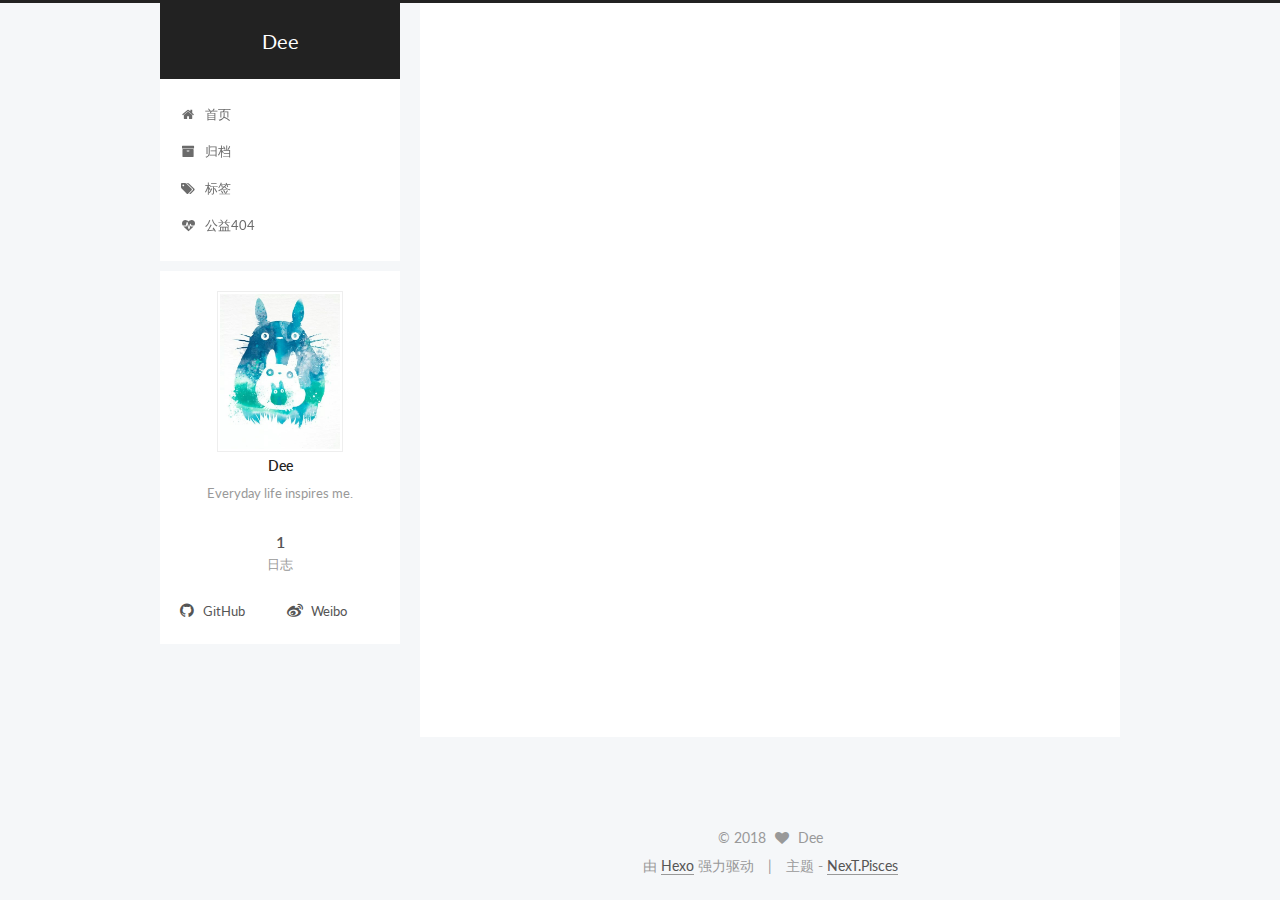
<file: index.html>
<!doctype html>



  


<html class="theme-next pisces use-motion">
<head>
  <meta charset="UTF-8"/>
<meta http-equiv="X-UA-Compatible" content="IE=edge,chrome=1" />
<meta name="viewport" content="width=device-width, initial-scale=1, maximum-scale=1"/>



<meta http-equiv="Cache-Control" content="no-transform" />
<meta http-equiv="Cache-Control" content="no-siteapp" />












  
  
  <link href="/lib/fancybox/source/jquery.fancybox.css?v=2.1.5" rel="stylesheet" type="text/css" />




  
  
  
  

  
    
    
  

  

  

  

  

  
    
    
    <link href="//fonts.googleapis.com/css?family=Lato:300,300italic,400,400italic,700,700italic&subset=latin,latin-ext" rel="stylesheet" type="text/css">
  






<link href="/lib/font-awesome/css/font-awesome.min.css?v=4.4.0" rel="stylesheet" type="text/css" />

<link href="/css/main.css?v=5.0.1" rel="stylesheet" type="text/css" />


  <meta name="keywords" content="Hexo, NexT" />








  <link rel="shortcut icon" type="image/x-icon" href="/favicon.ico?v=5.0.1" />






<meta name="description" content="Everyday life inspires me.">
<meta property="og:type" content="website">
<meta property="og:title" content="Dee">
<meta property="og:url" content="https://deerjoy.github.io/index.html">
<meta property="og:site_name" content="Dee">
<meta property="og:description" content="Everyday life inspires me.">
<meta name="twitter:card" content="summary">
<meta name="twitter:title" content="Dee">
<meta name="twitter:description" content="Everyday life inspires me.">



<script type="text/javascript" id="hexo.configuration">
  var NexT = window.NexT || {};
  var CONFIG = {
    scheme: 'Pisces',
    sidebar: {"position":"left","display":"post"},
    fancybox: true,
    motion: true,
    duoshuo: {
      userId: 0,
      author: '博主'
    }
  };
</script>




  <link rel="canonical" href="https://deerjoy.github.io/"/>

  <title> Dee </title>
</head>

<body itemscope itemtype="http://schema.org/WebPage" lang="zh-Hans">

  










  
  
    
  

  <div class="container one-collumn sidebar-position-left 
   page-home 
 ">
    <div class="headband"></div>

    <header id="header" class="header" itemscope itemtype="http://schema.org/WPHeader">
      <div class="header-inner"><div class="site-meta ">
  

  <div class="custom-logo-site-title">
    <a href="/"  class="brand" rel="start">
      <span class="logo-line-before"><i></i></span>
      <span class="site-title">Dee</span>
      <span class="logo-line-after"><i></i></span>
    </a>
  </div>
  <p class="site-subtitle"></p>
</div>

<div class="site-nav-toggle">
  <button>
    <span class="btn-bar"></span>
    <span class="btn-bar"></span>
    <span class="btn-bar"></span>
  </button>
</div>

<nav class="site-nav">
  

  
    <ul id="menu" class="menu">
      
        
        <li class="menu-item menu-item-home">
          <a href="/" rel="section">
            
              <i class="menu-item-icon fa fa-fw fa-home"></i> <br />
            
            首页
          </a>
        </li>
      
        
        <li class="menu-item menu-item-archives">
          <a href="/archives" rel="section">
            
              <i class="menu-item-icon fa fa-fw fa-archive"></i> <br />
            
            归档
          </a>
        </li>
      
        
        <li class="menu-item menu-item-tags">
          <a href="/tags" rel="section">
            
              <i class="menu-item-icon fa fa-fw fa-tags"></i> <br />
            
            标签
          </a>
        </li>
      
        
        <li class="menu-item menu-item-commonweal">
          <a href="/404.html" rel="section">
            
              <i class="menu-item-icon fa fa-fw fa-heartbeat"></i> <br />
            
            公益404
          </a>
        </li>
      

      
    </ul>
  

  
</nav>

 </div>
    </header>

    <main id="main" class="main">
      <div class="main-inner">
        <div class="content-wrap">
          <div id="content" class="content">
            
  <section id="posts" class="posts-expand">
    
      

  
  

  
  
  

  <article class="post post-type-normal " itemscope itemtype="http://schema.org/Article">

    
      <header class="post-header">

        
        
          <h1 class="post-title" itemprop="name headline">
            
            
              
                
                <a class="post-title-link" href="/2016/08/31/firstblog/" itemprop="url">
                  Hi All
                </a>
              
            
          </h1>
        

        <div class="post-meta">
          <span class="post-time">
            <span class="post-meta-item-icon">
              <i class="fa fa-calendar-o"></i>
            </span>
            <span class="post-meta-item-text">发表于</span>
            <time itemprop="dateCreated" datetime="2016-08-31T20:57:03+08:00" content="2016-08-31">
              2016-08-31
            </time>
          </span>

          

          
            
          

          

          
          
             <span id="/2016/08/31/firstblog/" class="leancloud_visitors" data-flag-title="Hi All">
               &nbsp; | &nbsp;
               <span class="post-meta-item-icon">
                 <i class="fa fa-eye"></i>
               </span>
               <span class="post-meta-item-text">阅读次数 </span>
               <span class="leancloud-visitors-count"></span>
              </span>
          

          
        </div>
      </header>
    


    <div class="post-body" itemprop="articleBody">

      
      

      
        
          <p><img src="https://deerjoy.github.io/images/blog_1_1.png" alt=""><br>Hi, this is my first blog that was generated automatically by Hexo.<br>
          <div class="post-more-link text-center">
            <a class="btn" href="/2016/08/31/firstblog/#more" rel="contents">
              阅读全文 &raquo;
            </a>
          </div>
        
      
    </div>

    <div>
      
    </div>

    <div>
      
    </div>

    <footer class="post-footer">
      

      

      
      
        <div class="post-eof"></div>
      
    </footer>
  </article>


    
  </section>

  


          </div>
          


          

        </div>
        
          
  
  <div class="sidebar-toggle">
    <div class="sidebar-toggle-line-wrap">
      <span class="sidebar-toggle-line sidebar-toggle-line-first"></span>
      <span class="sidebar-toggle-line sidebar-toggle-line-middle"></span>
      <span class="sidebar-toggle-line sidebar-toggle-line-last"></span>
    </div>
  </div>

  <aside id="sidebar" class="sidebar">
    <div class="sidebar-inner">

      

      

      <section class="site-overview sidebar-panel  sidebar-panel-active ">
        <div class="site-author motion-element" itemprop="author" itemscope itemtype="http://schema.org/Person">
          <img class="site-author-image" itemprop="image"
               src="/images/avatar.jpg"
               alt="Dee" />
          <p class="site-author-name" itemprop="name">Dee</p>
          <p class="site-description motion-element" itemprop="description">Everyday life inspires me.</p>
        </div>
        <nav class="site-state motion-element">
          <div class="site-state-item site-state-posts">
            <a href="/archives">
              <span class="site-state-item-count">1</span>
              <span class="site-state-item-name">日志</span>
            </a>
          </div>

          

          

        </nav>

        

        <div class="links-of-author motion-element">
          
            
              <span class="links-of-author-item">
                <a href="" target="_blank" title="GitHub">
                  
                    <i class="fa fa-fw fa-github"></i>
                  
                  GitHub
                </a>
              </span>
            
              <span class="links-of-author-item">
                <a href="" target="_blank" title="Weibo">
                  
                    <i class="fa fa-fw fa-weibo"></i>
                  
                  Weibo
                </a>
              </span>
            
          
        </div>

        
        

        
        

      </section>

      

    </div>
  </aside>


        
      </div>
    </main>

    <footer id="footer" class="footer">
      <div class="footer-inner">
        <div class="copyright" >
  
  &copy; 
  <span itemprop="copyrightYear">2018</span>
  <span class="with-love">
    <i class="fa fa-heart"></i>
  </span>
  <span class="author" itemprop="copyrightHolder">Dee</span>
</div>

<div class="powered-by">
  由 <a class="theme-link" href="https://hexo.io">Hexo</a> 强力驱动
</div>

<div class="theme-info">
  主题 -
  <a class="theme-link" href="https://github.com/iissnan/hexo-theme-next">
    NexT.Pisces
  </a>
</div>

        

        
      </div>
    </footer>

    <div class="back-to-top">
      <i class="fa fa-arrow-up"></i>
    </div>
  </div>

  

<script type="text/javascript">
  if (Object.prototype.toString.call(window.Promise) !== '[object Function]') {
    window.Promise = null;
  }
</script>









  



  
  <script type="text/javascript" src="/lib/jquery/index.js?v=2.1.3"></script>

  
  <script type="text/javascript" src="/lib/fastclick/lib/fastclick.min.js?v=1.0.6"></script>

  
  <script type="text/javascript" src="/lib/jquery_lazyload/jquery.lazyload.js?v=1.9.7"></script>

  
  <script type="text/javascript" src="/lib/velocity/velocity.min.js?v=1.2.1"></script>

  
  <script type="text/javascript" src="/lib/velocity/velocity.ui.min.js?v=1.2.1"></script>

  
  <script type="text/javascript" src="/lib/fancybox/source/jquery.fancybox.pack.js?v=2.1.5"></script>


  


  <script type="text/javascript" src="/js/src/utils.js?v=5.0.1"></script>

  <script type="text/javascript" src="/js/src/motion.js?v=5.0.1"></script>



  
  


  <script type="text/javascript" src="/js/src/affix.js?v=5.0.1"></script>

  <script type="text/javascript" src="/js/src/schemes/pisces.js?v=5.0.1"></script>



  

  


  <script type="text/javascript" src="/js/src/bootstrap.js?v=5.0.1"></script>



  



  




  
  

  

  

  
  <script src="https://cdn1.lncld.net/static/js/av-core-mini-0.6.1.js"></script>
  <script>AV.initialize("0gVYMr72vDdREucMM1f63xfX-gzGzoHsz", "dGPojT7cDzsEq6zFIuV4Iljq");</script>
  <script>
    function showTime(Counter) {
      var query = new AV.Query(Counter);
      var entries = [];
      var $visitors = $(".leancloud_visitors");

      $visitors.each(function () {
        entries.push( $(this).attr("id").trim() );
      });

      query.containedIn('url', entries);
      query.find()
        .done(function (results) {
          var COUNT_CONTAINER_REF = '.leancloud-visitors-count';

          if (results.length === 0) {
            $visitors.find(COUNT_CONTAINER_REF).text(0);
            return;
          }

          for (var i = 0; i < results.length; i++) {
            var item = results[i];
            var url = item.get('url');
            var time = item.get('time');
            var element = document.getElementById(url);

            $(element).find(COUNT_CONTAINER_REF).text(time);
          }
          for(var i = 0; i < entries.length; i++) {
            var url = entries[i];
            var element = document.getElementById(url);
            var countSpan = $(element).find(COUNT_CONTAINER_REF);
            if( countSpan.text() == '') {
              countSpan.text(0);
            }
          }
        })
        .fail(function (object, error) {
          console.log("Error: " + error.code + " " + error.message);
        });
    }

    function addCount(Counter) {
      var $visitors = $(".leancloud_visitors");
      var url = $visitors.attr('id').trim();
      var title = $visitors.attr('data-flag-title').trim();
      var query = new AV.Query(Counter);

      query.equalTo("url", url);
      query.find({
        success: function(results) {
          if (results.length > 0) {
            var counter = results[0];
            counter.fetchWhenSave(true);
            counter.increment("time");
            counter.save(null, {
              success: function(counter) {
                var $element = $(document.getElementById(url));
                $element.find('.leancloud-visitors-count').text(counter.get('time'));
              },
              error: function(counter, error) {
                console.log('Failed to save Visitor num, with error message: ' + error.message);
              }
            });
          } else {
            var newcounter = new Counter();
            /* Set ACL */
            var acl = new AV.ACL();
            acl.setPublicReadAccess(true);
            acl.setPublicWriteAccess(true);
            newcounter.setACL(acl);
            /* End Set ACL */
            newcounter.set("title", title);
            newcounter.set("url", url);
            newcounter.set("time", 1);
            newcounter.save(null, {
              success: function(newcounter) {
                var $element = $(document.getElementById(url));
                $element.find('.leancloud-visitors-count').text(newcounter.get('time'));
              },
              error: function(newcounter, error) {
                console.log('Failed to create');
              }
            });
          }
        },
        error: function(error) {
          console.log('Error:' + error.code + " " + error.message);
        }
      });
    }

    $(function() {
      var Counter = AV.Object.extend("Counter");
      if ($('.leancloud_visitors').length == 1) {
        addCount(Counter);
      } else if ($('.post-title-link').length > 1) {
        showTime(Counter);
      }
    });
  </script>



  

</body>
</html>
</file>
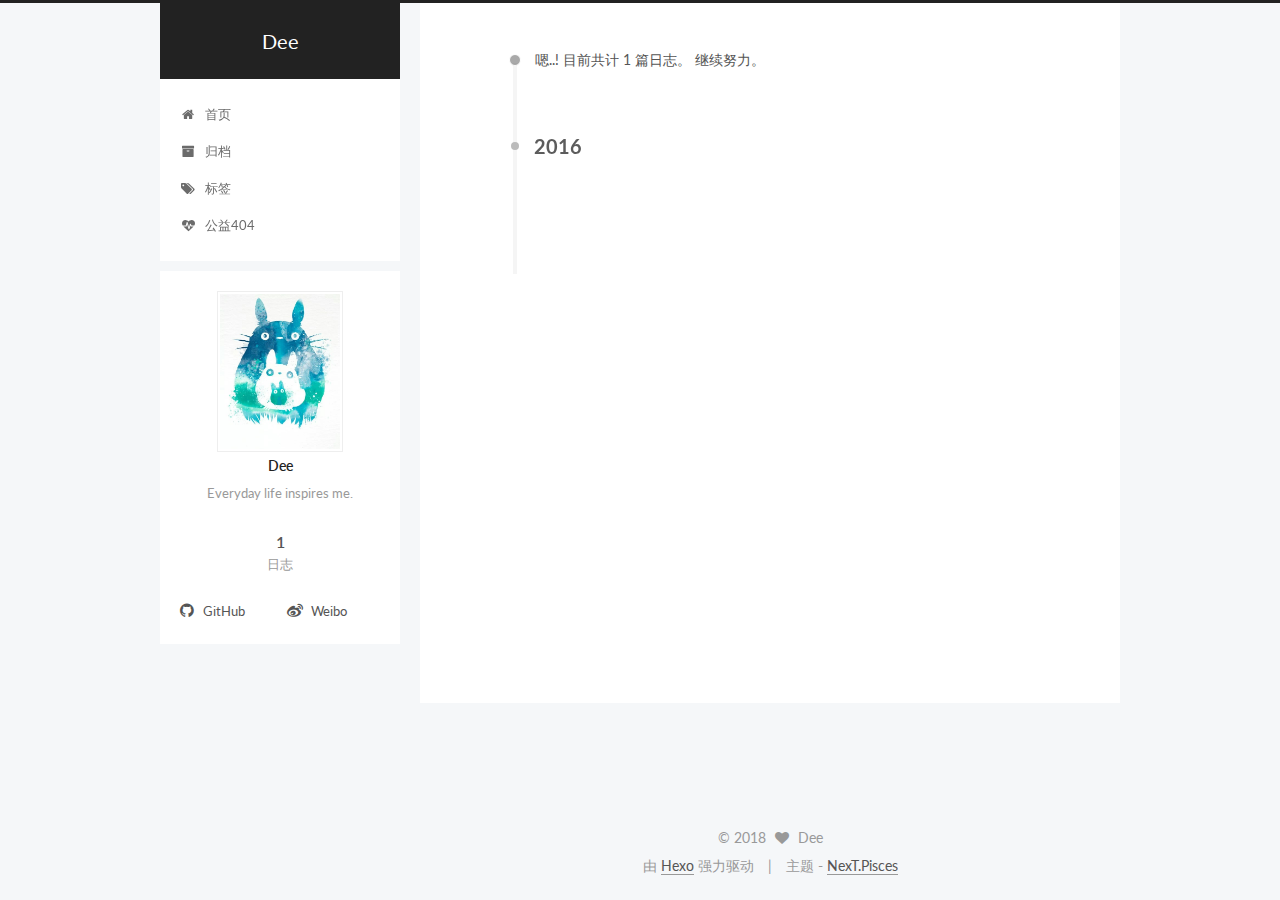
<file: archives/index.html>
<!doctype html>



  


<html class="theme-next pisces use-motion">
<head>
  <meta charset="UTF-8"/>
<meta http-equiv="X-UA-Compatible" content="IE=edge,chrome=1" />
<meta name="viewport" content="width=device-width, initial-scale=1, maximum-scale=1"/>



<meta http-equiv="Cache-Control" content="no-transform" />
<meta http-equiv="Cache-Control" content="no-siteapp" />












  
  
  <link href="/lib/fancybox/source/jquery.fancybox.css?v=2.1.5" rel="stylesheet" type="text/css" />




  
  
  
  

  
    
    
  

  

  

  

  

  
    
    
    <link href="//fonts.googleapis.com/css?family=Lato:300,300italic,400,400italic,700,700italic&subset=latin,latin-ext" rel="stylesheet" type="text/css">
  






<link href="/lib/font-awesome/css/font-awesome.min.css?v=4.4.0" rel="stylesheet" type="text/css" />

<link href="/css/main.css?v=5.0.1" rel="stylesheet" type="text/css" />


  <meta name="keywords" content="Hexo, NexT" />








  <link rel="shortcut icon" type="image/x-icon" href="/favicon.ico?v=5.0.1" />






<meta name="description" content="Everyday life inspires me.">
<meta property="og:type" content="website">
<meta property="og:title" content="Dee">
<meta property="og:url" content="https://deerjoy.github.io/archives/index.html">
<meta property="og:site_name" content="Dee">
<meta property="og:description" content="Everyday life inspires me.">
<meta name="twitter:card" content="summary">
<meta name="twitter:title" content="Dee">
<meta name="twitter:description" content="Everyday life inspires me.">



<script type="text/javascript" id="hexo.configuration">
  var NexT = window.NexT || {};
  var CONFIG = {
    scheme: 'Pisces',
    sidebar: {"position":"left","display":"post"},
    fancybox: true,
    motion: true,
    duoshuo: {
      userId: 0,
      author: '博主'
    }
  };
</script>




  <link rel="canonical" href="https://deerjoy.github.io/archives/"/>

  <title> 归档 | Dee </title>
</head>

<body itemscope itemtype="http://schema.org/WebPage" lang="zh-Hans">

  










  
  
    
  

  <div class="container one-collumn sidebar-position-left  page-archive  ">
    <div class="headband"></div>

    <header id="header" class="header" itemscope itemtype="http://schema.org/WPHeader">
      <div class="header-inner"><div class="site-meta ">
  

  <div class="custom-logo-site-title">
    <a href="/"  class="brand" rel="start">
      <span class="logo-line-before"><i></i></span>
      <span class="site-title">Dee</span>
      <span class="logo-line-after"><i></i></span>
    </a>
  </div>
  <p class="site-subtitle"></p>
</div>

<div class="site-nav-toggle">
  <button>
    <span class="btn-bar"></span>
    <span class="btn-bar"></span>
    <span class="btn-bar"></span>
  </button>
</div>

<nav class="site-nav">
  

  
    <ul id="menu" class="menu">
      
        
        <li class="menu-item menu-item-home">
          <a href="/" rel="section">
            
              <i class="menu-item-icon fa fa-fw fa-home"></i> <br />
            
            首页
          </a>
        </li>
      
        
        <li class="menu-item menu-item-archives">
          <a href="/archives" rel="section">
            
              <i class="menu-item-icon fa fa-fw fa-archive"></i> <br />
            
            归档
          </a>
        </li>
      
        
        <li class="menu-item menu-item-tags">
          <a href="/tags" rel="section">
            
              <i class="menu-item-icon fa fa-fw fa-tags"></i> <br />
            
            标签
          </a>
        </li>
      
        
        <li class="menu-item menu-item-commonweal">
          <a href="/404.html" rel="section">
            
              <i class="menu-item-icon fa fa-fw fa-heartbeat"></i> <br />
            
            公益404
          </a>
        </li>
      

      
    </ul>
  

  
</nav>

 </div>
    </header>

    <main id="main" class="main">
      <div class="main-inner">
        <div class="content-wrap">
          <div id="content" class="content">
            

  <section id="posts" class="posts-collapse">
    <span class="archive-move-on"></span>

    <span class="archive-page-counter">
      
      
      
        
      
      嗯..! 目前共计 1 篇日志。 继续努力。
    </span>

    

      
      
      

      
        
        <div class="collection-title">
          <h2 class="archive-year motion-element" id="archive-year-2016">2016</h2>
        </div>
      
      

      

  <article class="post post-type-normal" itemscope itemtype="http://schema.org/Article">
    <header class="post-header">

      <h1 class="post-title">
        
            <a class="post-title-link" href="/2016/08/31/firstblog/" itemprop="url">
              
                <span itemprop="name">Hi All</span>
              
            </a>
        
      </h1>

      <div class="post-meta">
        <time class="post-time" itemprop="dateCreated"
              datetime="2016-08-31T20:57:03+08:00"
              content="2016-08-31" >
          08-31
        </time>
      </div>

    </header>
  </article>



    

  </section>

  



          </div>
          


          

        </div>
        
          
  
  <div class="sidebar-toggle">
    <div class="sidebar-toggle-line-wrap">
      <span class="sidebar-toggle-line sidebar-toggle-line-first"></span>
      <span class="sidebar-toggle-line sidebar-toggle-line-middle"></span>
      <span class="sidebar-toggle-line sidebar-toggle-line-last"></span>
    </div>
  </div>

  <aside id="sidebar" class="sidebar">
    <div class="sidebar-inner">

      

      

      <section class="site-overview sidebar-panel  sidebar-panel-active ">
        <div class="site-author motion-element" itemprop="author" itemscope itemtype="http://schema.org/Person">
          <img class="site-author-image" itemprop="image"
               src="/images/avatar.jpg"
               alt="Dee" />
          <p class="site-author-name" itemprop="name">Dee</p>
          <p class="site-description motion-element" itemprop="description">Everyday life inspires me.</p>
        </div>
        <nav class="site-state motion-element">
          <div class="site-state-item site-state-posts">
            <a href="/archives">
              <span class="site-state-item-count">1</span>
              <span class="site-state-item-name">日志</span>
            </a>
          </div>

          

          

        </nav>

        

        <div class="links-of-author motion-element">
          
            
              <span class="links-of-author-item">
                <a href="" target="_blank" title="GitHub">
                  
                    <i class="fa fa-fw fa-github"></i>
                  
                  GitHub
                </a>
              </span>
            
              <span class="links-of-author-item">
                <a href="" target="_blank" title="Weibo">
                  
                    <i class="fa fa-fw fa-weibo"></i>
                  
                  Weibo
                </a>
              </span>
            
          
        </div>

        
        

        
        

      </section>

      

    </div>
  </aside>


        
      </div>
    </main>

    <footer id="footer" class="footer">
      <div class="footer-inner">
        <div class="copyright" >
  
  &copy; 
  <span itemprop="copyrightYear">2018</span>
  <span class="with-love">
    <i class="fa fa-heart"></i>
  </span>
  <span class="author" itemprop="copyrightHolder">Dee</span>
</div>

<div class="powered-by">
  由 <a class="theme-link" href="https://hexo.io">Hexo</a> 强力驱动
</div>

<div class="theme-info">
  主题 -
  <a class="theme-link" href="https://github.com/iissnan/hexo-theme-next">
    NexT.Pisces
  </a>
</div>

        

        
      </div>
    </footer>

    <div class="back-to-top">
      <i class="fa fa-arrow-up"></i>
    </div>
  </div>

  

<script type="text/javascript">
  if (Object.prototype.toString.call(window.Promise) !== '[object Function]') {
    window.Promise = null;
  }
</script>









  



  
  <script type="text/javascript" src="/lib/jquery/index.js?v=2.1.3"></script>

  
  <script type="text/javascript" src="/lib/fastclick/lib/fastclick.min.js?v=1.0.6"></script>

  
  <script type="text/javascript" src="/lib/jquery_lazyload/jquery.lazyload.js?v=1.9.7"></script>

  
  <script type="text/javascript" src="/lib/velocity/velocity.min.js?v=1.2.1"></script>

  
  <script type="text/javascript" src="/lib/velocity/velocity.ui.min.js?v=1.2.1"></script>

  
  <script type="text/javascript" src="/lib/fancybox/source/jquery.fancybox.pack.js?v=2.1.5"></script>


  


  <script type="text/javascript" src="/js/src/utils.js?v=5.0.1"></script>

  <script type="text/javascript" src="/js/src/motion.js?v=5.0.1"></script>



  
  


  <script type="text/javascript" src="/js/src/affix.js?v=5.0.1"></script>

  <script type="text/javascript" src="/js/src/schemes/pisces.js?v=5.0.1"></script>



  
  
    <script type="text/javascript" id="motion.page.archive">
      $('.archive-year').velocity('transition.slideLeftIn');
    </script>
  


  


  <script type="text/javascript" src="/js/src/bootstrap.js?v=5.0.1"></script>



  



  




  
  

  

  

  
  <script src="https://cdn1.lncld.net/static/js/av-core-mini-0.6.1.js"></script>
  <script>AV.initialize("0gVYMr72vDdREucMM1f63xfX-gzGzoHsz", "dGPojT7cDzsEq6zFIuV4Iljq");</script>
  <script>
    function showTime(Counter) {
      var query = new AV.Query(Counter);
      var entries = [];
      var $visitors = $(".leancloud_visitors");

      $visitors.each(function () {
        entries.push( $(this).attr("id").trim() );
      });

      query.containedIn('url', entries);
      query.find()
        .done(function (results) {
          var COUNT_CONTAINER_REF = '.leancloud-visitors-count';

          if (results.length === 0) {
            $visitors.find(COUNT_CONTAINER_REF).text(0);
            return;
          }

          for (var i = 0; i < results.length; i++) {
            var item = results[i];
            var url = item.get('url');
            var time = item.get('time');
            var element = document.getElementById(url);

            $(element).find(COUNT_CONTAINER_REF).text(time);
          }
          for(var i = 0; i < entries.length; i++) {
            var url = entries[i];
            var element = document.getElementById(url);
            var countSpan = $(element).find(COUNT_CONTAINER_REF);
            if( countSpan.text() == '') {
              countSpan.text(0);
            }
          }
        })
        .fail(function (object, error) {
          console.log("Error: " + error.code + " " + error.message);
        });
    }

    function addCount(Counter) {
      var $visitors = $(".leancloud_visitors");
      var url = $visitors.attr('id').trim();
      var title = $visitors.attr('data-flag-title').trim();
      var query = new AV.Query(Counter);

      query.equalTo("url", url);
      query.find({
        success: function(results) {
          if (results.length > 0) {
            var counter = results[0];
            counter.fetchWhenSave(true);
            counter.increment("time");
            counter.save(null, {
              success: function(counter) {
                var $element = $(document.getElementById(url));
                $element.find('.leancloud-visitors-count').text(counter.get('time'));
              },
              error: function(counter, error) {
                console.log('Failed to save Visitor num, with error message: ' + error.message);
              }
            });
          } else {
            var newcounter = new Counter();
            /* Set ACL */
            var acl = new AV.ACL();
            acl.setPublicReadAccess(true);
            acl.setPublicWriteAccess(true);
            newcounter.setACL(acl);
            /* End Set ACL */
            newcounter.set("title", title);
            newcounter.set("url", url);
            newcounter.set("time", 1);
            newcounter.save(null, {
              success: function(newcounter) {
                var $element = $(document.getElementById(url));
                $element.find('.leancloud-visitors-count').text(newcounter.get('time'));
              },
              error: function(newcounter, error) {
                console.log('Failed to create');
              }
            });
          }
        },
        error: function(error) {
          console.log('Error:' + error.code + " " + error.message);
        }
      });
    }

    $(function() {
      var Counter = AV.Object.extend("Counter");
      if ($('.leancloud_visitors').length == 1) {
        addCount(Counter);
      } else if ($('.post-title-link').length > 1) {
        showTime(Counter);
      }
    });
  </script>



  

</body>
</html>
</file>
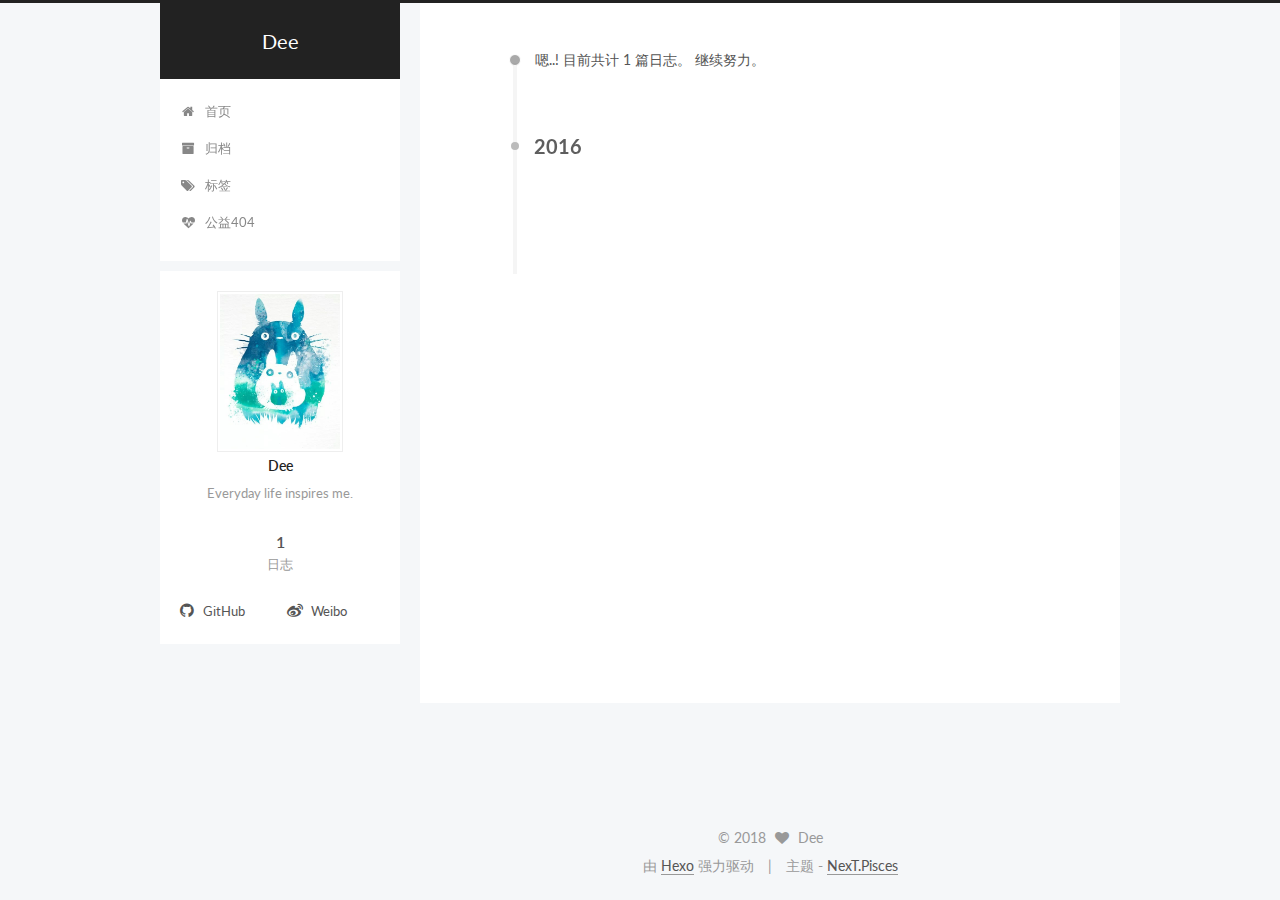
<file: archives/2016/index.html>
<!doctype html>



  


<html class="theme-next pisces use-motion">
<head>
  <meta charset="UTF-8"/>
<meta http-equiv="X-UA-Compatible" content="IE=edge,chrome=1" />
<meta name="viewport" content="width=device-width, initial-scale=1, maximum-scale=1"/>



<meta http-equiv="Cache-Control" content="no-transform" />
<meta http-equiv="Cache-Control" content="no-siteapp" />












  
  
  <link href="/lib/fancybox/source/jquery.fancybox.css?v=2.1.5" rel="stylesheet" type="text/css" />




  
  
  
  

  
    
    
  

  

  

  

  

  
    
    
    <link href="//fonts.googleapis.com/css?family=Lato:300,300italic,400,400italic,700,700italic&subset=latin,latin-ext" rel="stylesheet" type="text/css">
  






<link href="/lib/font-awesome/css/font-awesome.min.css?v=4.4.0" rel="stylesheet" type="text/css" />

<link href="/css/main.css?v=5.0.1" rel="stylesheet" type="text/css" />


  <meta name="keywords" content="Hexo, NexT" />








  <link rel="shortcut icon" type="image/x-icon" href="/favicon.ico?v=5.0.1" />






<meta name="description" content="Everyday life inspires me.">
<meta property="og:type" content="website">
<meta property="og:title" content="Dee">
<meta property="og:url" content="https://deerjoy.github.io/archives/2016/index.html">
<meta property="og:site_name" content="Dee">
<meta property="og:description" content="Everyday life inspires me.">
<meta name="twitter:card" content="summary">
<meta name="twitter:title" content="Dee">
<meta name="twitter:description" content="Everyday life inspires me.">



<script type="text/javascript" id="hexo.configuration">
  var NexT = window.NexT || {};
  var CONFIG = {
    scheme: 'Pisces',
    sidebar: {"position":"left","display":"post"},
    fancybox: true,
    motion: true,
    duoshuo: {
      userId: 0,
      author: '博主'
    }
  };
</script>




  <link rel="canonical" href="https://deerjoy.github.io/archives/2016/"/>

  <title> 归档 | Dee </title>
</head>

<body itemscope itemtype="http://schema.org/WebPage" lang="zh-Hans">

  










  
  
    
  

  <div class="container one-collumn sidebar-position-left  page-archive  ">
    <div class="headband"></div>

    <header id="header" class="header" itemscope itemtype="http://schema.org/WPHeader">
      <div class="header-inner"><div class="site-meta ">
  

  <div class="custom-logo-site-title">
    <a href="/"  class="brand" rel="start">
      <span class="logo-line-before"><i></i></span>
      <span class="site-title">Dee</span>
      <span class="logo-line-after"><i></i></span>
    </a>
  </div>
  <p class="site-subtitle"></p>
</div>

<div class="site-nav-toggle">
  <button>
    <span class="btn-bar"></span>
    <span class="btn-bar"></span>
    <span class="btn-bar"></span>
  </button>
</div>

<nav class="site-nav">
  

  
    <ul id="menu" class="menu">
      
        
        <li class="menu-item menu-item-home">
          <a href="/" rel="section">
            
              <i class="menu-item-icon fa fa-fw fa-home"></i> <br />
            
            首页
          </a>
        </li>
      
        
        <li class="menu-item menu-item-archives">
          <a href="/archives" rel="section">
            
              <i class="menu-item-icon fa fa-fw fa-archive"></i> <br />
            
            归档
          </a>
        </li>
      
        
        <li class="menu-item menu-item-tags">
          <a href="/tags" rel="section">
            
              <i class="menu-item-icon fa fa-fw fa-tags"></i> <br />
            
            标签
          </a>
        </li>
      
        
        <li class="menu-item menu-item-commonweal">
          <a href="/404.html" rel="section">
            
              <i class="menu-item-icon fa fa-fw fa-heartbeat"></i> <br />
            
            公益404
          </a>
        </li>
      

      
    </ul>
  

  
</nav>

 </div>
    </header>

    <main id="main" class="main">
      <div class="main-inner">
        <div class="content-wrap">
          <div id="content" class="content">
            

  <section id="posts" class="posts-collapse">
    <span class="archive-move-on"></span>

    <span class="archive-page-counter">
      
      
      
        
      
      嗯..! 目前共计 1 篇日志。 继续努力。
    </span>

    

      
      
      

      
        
        <div class="collection-title">
          <h2 class="archive-year motion-element" id="archive-year-2016">2016</h2>
        </div>
      
      

      

  <article class="post post-type-normal" itemscope itemtype="http://schema.org/Article">
    <header class="post-header">

      <h1 class="post-title">
        
            <a class="post-title-link" href="/2016/08/31/firstblog/" itemprop="url">
              
                <span itemprop="name">Hi All</span>
              
            </a>
        
      </h1>

      <div class="post-meta">
        <time class="post-time" itemprop="dateCreated"
              datetime="2016-08-31T20:57:03+08:00"
              content="2016-08-31" >
          08-31
        </time>
      </div>

    </header>
  </article>



    

  </section>

  



          </div>
          


          

        </div>
        
          
  
  <div class="sidebar-toggle">
    <div class="sidebar-toggle-line-wrap">
      <span class="sidebar-toggle-line sidebar-toggle-line-first"></span>
      <span class="sidebar-toggle-line sidebar-toggle-line-middle"></span>
      <span class="sidebar-toggle-line sidebar-toggle-line-last"></span>
    </div>
  </div>

  <aside id="sidebar" class="sidebar">
    <div class="sidebar-inner">

      

      

      <section class="site-overview sidebar-panel  sidebar-panel-active ">
        <div class="site-author motion-element" itemprop="author" itemscope itemtype="http://schema.org/Person">
          <img class="site-author-image" itemprop="image"
               src="/images/avatar.jpg"
               alt="Dee" />
          <p class="site-author-name" itemprop="name">Dee</p>
          <p class="site-description motion-element" itemprop="description">Everyday life inspires me.</p>
        </div>
        <nav class="site-state motion-element">
          <div class="site-state-item site-state-posts">
            <a href="/archives">
              <span class="site-state-item-count">1</span>
              <span class="site-state-item-name">日志</span>
            </a>
          </div>

          

          

        </nav>

        

        <div class="links-of-author motion-element">
          
            
              <span class="links-of-author-item">
                <a href="" target="_blank" title="GitHub">
                  
                    <i class="fa fa-fw fa-github"></i>
                  
                  GitHub
                </a>
              </span>
            
              <span class="links-of-author-item">
                <a href="" target="_blank" title="Weibo">
                  
                    <i class="fa fa-fw fa-weibo"></i>
                  
                  Weibo
                </a>
              </span>
            
          
        </div>

        
        

        
        

      </section>

      

    </div>
  </aside>


        
      </div>
    </main>

    <footer id="footer" class="footer">
      <div class="footer-inner">
        <div class="copyright" >
  
  &copy; 
  <span itemprop="copyrightYear">2018</span>
  <span class="with-love">
    <i class="fa fa-heart"></i>
  </span>
  <span class="author" itemprop="copyrightHolder">Dee</span>
</div>

<div class="powered-by">
  由 <a class="theme-link" href="https://hexo.io">Hexo</a> 强力驱动
</div>

<div class="theme-info">
  主题 -
  <a class="theme-link" href="https://github.com/iissnan/hexo-theme-next">
    NexT.Pisces
  </a>
</div>

        

        
      </div>
    </footer>

    <div class="back-to-top">
      <i class="fa fa-arrow-up"></i>
    </div>
  </div>

  

<script type="text/javascript">
  if (Object.prototype.toString.call(window.Promise) !== '[object Function]') {
    window.Promise = null;
  }
</script>









  



  
  <script type="text/javascript" src="/lib/jquery/index.js?v=2.1.3"></script>

  
  <script type="text/javascript" src="/lib/fastclick/lib/fastclick.min.js?v=1.0.6"></script>

  
  <script type="text/javascript" src="/lib/jquery_lazyload/jquery.lazyload.js?v=1.9.7"></script>

  
  <script type="text/javascript" src="/lib/velocity/velocity.min.js?v=1.2.1"></script>

  
  <script type="text/javascript" src="/lib/velocity/velocity.ui.min.js?v=1.2.1"></script>

  
  <script type="text/javascript" src="/lib/fancybox/source/jquery.fancybox.pack.js?v=2.1.5"></script>


  


  <script type="text/javascript" src="/js/src/utils.js?v=5.0.1"></script>

  <script type="text/javascript" src="/js/src/motion.js?v=5.0.1"></script>



  
  


  <script type="text/javascript" src="/js/src/affix.js?v=5.0.1"></script>

  <script type="text/javascript" src="/js/src/schemes/pisces.js?v=5.0.1"></script>



  
  
    <script type="text/javascript" id="motion.page.archive">
      $('.archive-year').velocity('transition.slideLeftIn');
    </script>
  


  


  <script type="text/javascript" src="/js/src/bootstrap.js?v=5.0.1"></script>



  



  




  
  

  

  

  
  <script src="https://cdn1.lncld.net/static/js/av-core-mini-0.6.1.js"></script>
  <script>AV.initialize("0gVYMr72vDdREucMM1f63xfX-gzGzoHsz", "dGPojT7cDzsEq6zFIuV4Iljq");</script>
  <script>
    function showTime(Counter) {
      var query = new AV.Query(Counter);
      var entries = [];
      var $visitors = $(".leancloud_visitors");

      $visitors.each(function () {
        entries.push( $(this).attr("id").trim() );
      });

      query.containedIn('url', entries);
      query.find()
        .done(function (results) {
          var COUNT_CONTAINER_REF = '.leancloud-visitors-count';

          if (results.length === 0) {
            $visitors.find(COUNT_CONTAINER_REF).text(0);
            return;
          }

          for (var i = 0; i < results.length; i++) {
            var item = results[i];
            var url = item.get('url');
            var time = item.get('time');
            var element = document.getElementById(url);

            $(element).find(COUNT_CONTAINER_REF).text(time);
          }
          for(var i = 0; i < entries.length; i++) {
            var url = entries[i];
            var element = document.getElementById(url);
            var countSpan = $(element).find(COUNT_CONTAINER_REF);
            if( countSpan.text() == '') {
              countSpan.text(0);
            }
          }
        })
        .fail(function (object, error) {
          console.log("Error: " + error.code + " " + error.message);
        });
    }

    function addCount(Counter) {
      var $visitors = $(".leancloud_visitors");
      var url = $visitors.attr('id').trim();
      var title = $visitors.attr('data-flag-title').trim();
      var query = new AV.Query(Counter);

      query.equalTo("url", url);
      query.find({
        success: function(results) {
          if (results.length > 0) {
            var counter = results[0];
            counter.fetchWhenSave(true);
            counter.increment("time");
            counter.save(null, {
              success: function(counter) {
                var $element = $(document.getElementById(url));
                $element.find('.leancloud-visitors-count').text(counter.get('time'));
              },
              error: function(counter, error) {
                console.log('Failed to save Visitor num, with error message: ' + error.message);
              }
            });
          } else {
            var newcounter = new Counter();
            /* Set ACL */
            var acl = new AV.ACL();
            acl.setPublicReadAccess(true);
            acl.setPublicWriteAccess(true);
            newcounter.setACL(acl);
            /* End Set ACL */
            newcounter.set("title", title);
            newcounter.set("url", url);
            newcounter.set("time", 1);
            newcounter.save(null, {
              success: function(newcounter) {
                var $element = $(document.getElementById(url));
                $element.find('.leancloud-visitors-count').text(newcounter.get('time'));
              },
              error: function(newcounter, error) {
                console.log('Failed to create');
              }
            });
          }
        },
        error: function(error) {
          console.log('Error:' + error.code + " " + error.message);
        }
      });
    }

    $(function() {
      var Counter = AV.Object.extend("Counter");
      if ($('.leancloud_visitors').length == 1) {
        addCount(Counter);
      } else if ($('.post-title-link').length > 1) {
        showTime(Counter);
      }
    });
  </script>



  

</body>
</html>
</file>
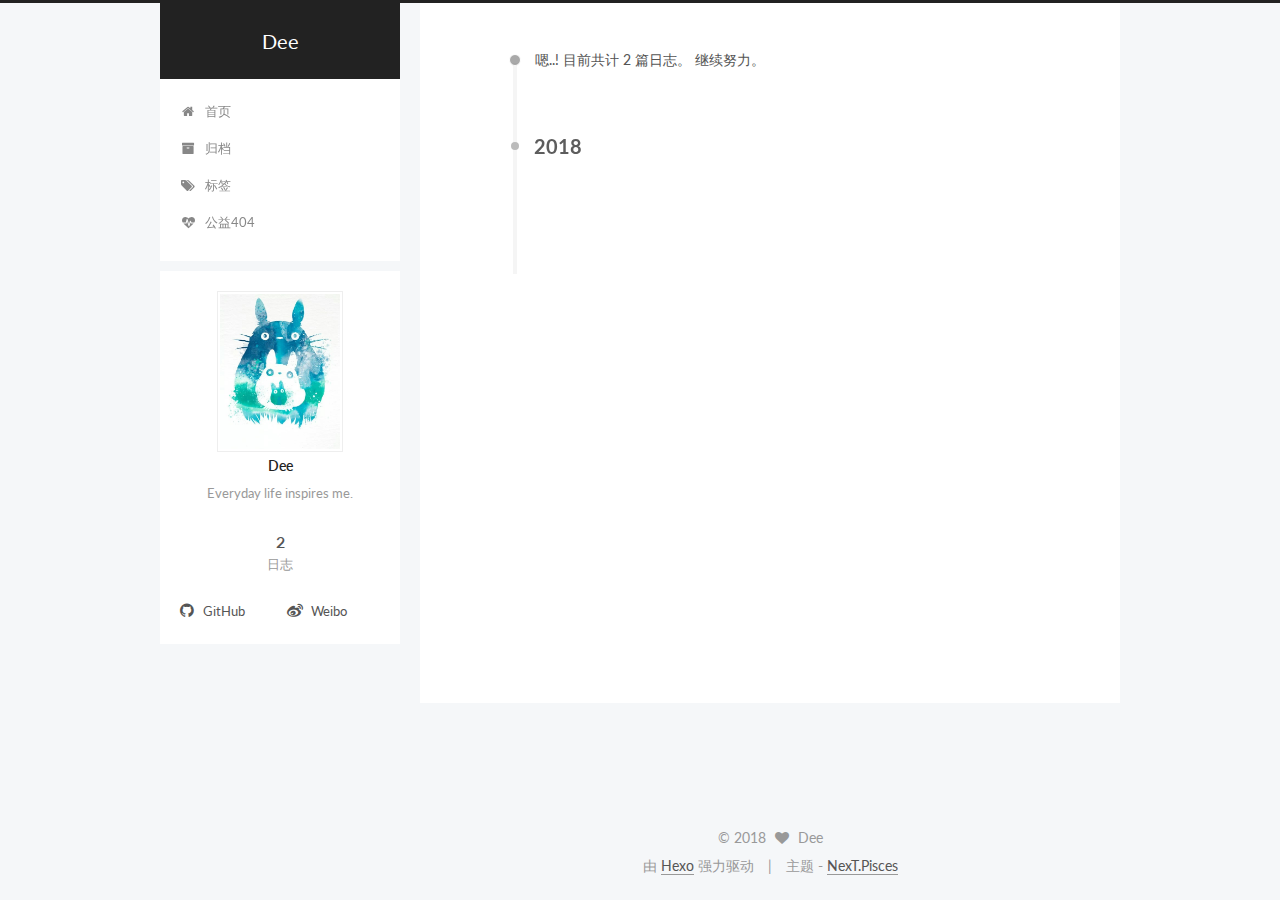
<file: archives/2018/index.html>
<!doctype html>



  


<html class="theme-next pisces use-motion">
<head>
  <meta charset="UTF-8"/>
<meta http-equiv="X-UA-Compatible" content="IE=edge,chrome=1" />
<meta name="viewport" content="width=device-width, initial-scale=1, maximum-scale=1"/>



<meta http-equiv="Cache-Control" content="no-transform" />
<meta http-equiv="Cache-Control" content="no-siteapp" />












  
  
  <link href="/lib/fancybox/source/jquery.fancybox.css?v=2.1.5" rel="stylesheet" type="text/css" />




  
  
  
  

  
    
    
  

  

  

  

  

  
    
    
    <link href="//fonts.googleapis.com/css?family=Lato:300,300italic,400,400italic,700,700italic&subset=latin,latin-ext" rel="stylesheet" type="text/css">
  






<link href="/lib/font-awesome/css/font-awesome.min.css?v=4.4.0" rel="stylesheet" type="text/css" />

<link href="/css/main.css?v=5.0.1" rel="stylesheet" type="text/css" />


  <meta name="keywords" content="Hexo, NexT" />








  <link rel="shortcut icon" type="image/x-icon" href="/favicon.ico?v=5.0.1" />






<meta name="description" content="Everyday life inspires me.">
<meta property="og:type" content="website">
<meta property="og:title" content="Dee">
<meta property="og:url" content="https://deerjoy.github.io/archives/2018/index.html">
<meta property="og:site_name" content="Dee">
<meta property="og:description" content="Everyday life inspires me.">
<meta name="twitter:card" content="summary">
<meta name="twitter:title" content="Dee">
<meta name="twitter:description" content="Everyday life inspires me.">



<script type="text/javascript" id="hexo.configuration">
  var NexT = window.NexT || {};
  var CONFIG = {
    scheme: 'Pisces',
    sidebar: {"position":"left","display":"post"},
    fancybox: true,
    motion: true,
    duoshuo: {
      userId: 0,
      author: '博主'
    }
  };
</script>




  <link rel="canonical" href="https://deerjoy.github.io/archives/2018/"/>

  <title> 归档 | Dee </title>
</head>

<body itemscope itemtype="http://schema.org/WebPage" lang="zh-Hans">

  










  
  
    
  

  <div class="container one-collumn sidebar-position-left  page-archive  ">
    <div class="headband"></div>

    <header id="header" class="header" itemscope itemtype="http://schema.org/WPHeader">
      <div class="header-inner"><div class="site-meta ">
  

  <div class="custom-logo-site-title">
    <a href="/"  class="brand" rel="start">
      <span class="logo-line-before"><i></i></span>
      <span class="site-title">Dee</span>
      <span class="logo-line-after"><i></i></span>
    </a>
  </div>
  <p class="site-subtitle"></p>
</div>

<div class="site-nav-toggle">
  <button>
    <span class="btn-bar"></span>
    <span class="btn-bar"></span>
    <span class="btn-bar"></span>
  </button>
</div>

<nav class="site-nav">
  

  
    <ul id="menu" class="menu">
      
        
        <li class="menu-item menu-item-home">
          <a href="/" rel="section">
            
              <i class="menu-item-icon fa fa-fw fa-home"></i> <br />
            
            首页
          </a>
        </li>
      
        
        <li class="menu-item menu-item-archives">
          <a href="/archives" rel="section">
            
              <i class="menu-item-icon fa fa-fw fa-archive"></i> <br />
            
            归档
          </a>
        </li>
      
        
        <li class="menu-item menu-item-tags">
          <a href="/tags" rel="section">
            
              <i class="menu-item-icon fa fa-fw fa-tags"></i> <br />
            
            标签
          </a>
        </li>
      
        
        <li class="menu-item menu-item-commonweal">
          <a href="/404.html" rel="section">
            
              <i class="menu-item-icon fa fa-fw fa-heartbeat"></i> <br />
            
            公益404
          </a>
        </li>
      

      
    </ul>
  

  
</nav>

 </div>
    </header>

    <main id="main" class="main">
      <div class="main-inner">
        <div class="content-wrap">
          <div id="content" class="content">
            

  <section id="posts" class="posts-collapse">
    <span class="archive-move-on"></span>

    <span class="archive-page-counter">
      
      
      
        
      
      嗯..! 目前共计 2 篇日志。 继续努力。
    </span>

    

      
      
      

      
        
        <div class="collection-title">
          <h2 class="archive-year motion-element" id="archive-year-2018">2018</h2>
        </div>
      
      

      

  <article class="post post-type-normal" itemscope itemtype="http://schema.org/Article">
    <header class="post-header">

      <h1 class="post-title">
        
            <a class="post-title-link" href="/2018/03/27/hello/" itemprop="url">
              
                <span itemprop="name">hello qqqqqq</span>
              
            </a>
        
      </h1>

      <div class="post-meta">
        <time class="post-time" itemprop="dateCreated"
              datetime="2018-03-27T21:39:51+08:00"
              content="2018-03-27" >
          03-27
        </time>
      </div>

    </header>
  </article>



    

  </section>

  



          </div>
          


          

        </div>
        
          
  
  <div class="sidebar-toggle">
    <div class="sidebar-toggle-line-wrap">
      <span class="sidebar-toggle-line sidebar-toggle-line-first"></span>
      <span class="sidebar-toggle-line sidebar-toggle-line-middle"></span>
      <span class="sidebar-toggle-line sidebar-toggle-line-last"></span>
    </div>
  </div>

  <aside id="sidebar" class="sidebar">
    <div class="sidebar-inner">

      

      

      <section class="site-overview sidebar-panel  sidebar-panel-active ">
        <div class="site-author motion-element" itemprop="author" itemscope itemtype="http://schema.org/Person">
          <img class="site-author-image" itemprop="image"
               src="/images/avatar.jpg"
               alt="Dee" />
          <p class="site-author-name" itemprop="name">Dee</p>
          <p class="site-description motion-element" itemprop="description">Everyday life inspires me.</p>
        </div>
        <nav class="site-state motion-element">
          <div class="site-state-item site-state-posts">
            <a href="/archives">
              <span class="site-state-item-count">2</span>
              <span class="site-state-item-name">日志</span>
            </a>
          </div>

          

          

        </nav>

        

        <div class="links-of-author motion-element">
          
            
              <span class="links-of-author-item">
                <a href="" target="_blank" title="GitHub">
                  
                    <i class="fa fa-fw fa-github"></i>
                  
                  GitHub
                </a>
              </span>
            
              <span class="links-of-author-item">
                <a href="" target="_blank" title="Weibo">
                  
                    <i class="fa fa-fw fa-weibo"></i>
                  
                  Weibo
                </a>
              </span>
            
          
        </div>

        
        

        
        

      </section>

      

    </div>
  </aside>


        
      </div>
    </main>

    <footer id="footer" class="footer">
      <div class="footer-inner">
        <div class="copyright" >
  
  &copy; 
  <span itemprop="copyrightYear">2018</span>
  <span class="with-love">
    <i class="fa fa-heart"></i>
  </span>
  <span class="author" itemprop="copyrightHolder">Dee</span>
</div>

<div class="powered-by">
  由 <a class="theme-link" href="https://hexo.io">Hexo</a> 强力驱动
</div>

<div class="theme-info">
  主题 -
  <a class="theme-link" href="https://github.com/iissnan/hexo-theme-next">
    NexT.Pisces
  </a>
</div>

        

        
      </div>
    </footer>

    <div class="back-to-top">
      <i class="fa fa-arrow-up"></i>
    </div>
  </div>

  

<script type="text/javascript">
  if (Object.prototype.toString.call(window.Promise) !== '[object Function]') {
    window.Promise = null;
  }
</script>









  



  
  <script type="text/javascript" src="/lib/jquery/index.js?v=2.1.3"></script>

  
  <script type="text/javascript" src="/lib/fastclick/lib/fastclick.min.js?v=1.0.6"></script>

  
  <script type="text/javascript" src="/lib/jquery_lazyload/jquery.lazyload.js?v=1.9.7"></script>

  
  <script type="text/javascript" src="/lib/velocity/velocity.min.js?v=1.2.1"></script>

  
  <script type="text/javascript" src="/lib/velocity/velocity.ui.min.js?v=1.2.1"></script>

  
  <script type="text/javascript" src="/lib/fancybox/source/jquery.fancybox.pack.js?v=2.1.5"></script>


  


  <script type="text/javascript" src="/js/src/utils.js?v=5.0.1"></script>

  <script type="text/javascript" src="/js/src/motion.js?v=5.0.1"></script>



  
  


  <script type="text/javascript" src="/js/src/affix.js?v=5.0.1"></script>

  <script type="text/javascript" src="/js/src/schemes/pisces.js?v=5.0.1"></script>



  
  
    <script type="text/javascript" id="motion.page.archive">
      $('.archive-year').velocity('transition.slideLeftIn');
    </script>
  


  


  <script type="text/javascript" src="/js/src/bootstrap.js?v=5.0.1"></script>



  



  




  
  

  

  

  
  <script src="https://cdn1.lncld.net/static/js/av-core-mini-0.6.1.js"></script>
  <script>AV.initialize("0gVYMr72vDdREucMM1f63xfX-gzGzoHsz", "dGPojT7cDzsEq6zFIuV4Iljq");</script>
  <script>
    function showTime(Counter) {
      var query = new AV.Query(Counter);
      var entries = [];
      var $visitors = $(".leancloud_visitors");

      $visitors.each(function () {
        entries.push( $(this).attr("id").trim() );
      });

      query.containedIn('url', entries);
      query.find()
        .done(function (results) {
          var COUNT_CONTAINER_REF = '.leancloud-visitors-count';

          if (results.length === 0) {
            $visitors.find(COUNT_CONTAINER_REF).text(0);
            return;
          }

          for (var i = 0; i < results.length; i++) {
            var item = results[i];
            var url = item.get('url');
            var time = item.get('time');
            var element = document.getElementById(url);

            $(element).find(COUNT_CONTAINER_REF).text(time);
          }
          for(var i = 0; i < entries.length; i++) {
            var url = entries[i];
            var element = document.getElementById(url);
            var countSpan = $(element).find(COUNT_CONTAINER_REF);
            if( countSpan.text() == '') {
              countSpan.text(0);
            }
          }
        })
        .fail(function (object, error) {
          console.log("Error: " + error.code + " " + error.message);
        });
    }

    function addCount(Counter) {
      var $visitors = $(".leancloud_visitors");
      var url = $visitors.attr('id').trim();
      var title = $visitors.attr('data-flag-title').trim();
      var query = new AV.Query(Counter);

      query.equalTo("url", url);
      query.find({
        success: function(results) {
          if (results.length > 0) {
            var counter = results[0];
            counter.fetchWhenSave(true);
            counter.increment("time");
            counter.save(null, {
              success: function(counter) {
                var $element = $(document.getElementById(url));
                $element.find('.leancloud-visitors-count').text(counter.get('time'));
              },
              error: function(counter, error) {
                console.log('Failed to save Visitor num, with error message: ' + error.message);
              }
            });
          } else {
            var newcounter = new Counter();
            /* Set ACL */
            var acl = new AV.ACL();
            acl.setPublicReadAccess(true);
            acl.setPublicWriteAccess(true);
            newcounter.setACL(acl);
            /* End Set ACL */
            newcounter.set("title", title);
            newcounter.set("url", url);
            newcounter.set("time", 1);
            newcounter.save(null, {
              success: function(newcounter) {
                var $element = $(document.getElementById(url));
                $element.find('.leancloud-visitors-count').text(newcounter.get('time'));
              },
              error: function(newcounter, error) {
                console.log('Failed to create');
              }
            });
          }
        },
        error: function(error) {
          console.log('Error:' + error.code + " " + error.message);
        }
      });
    }

    $(function() {
      var Counter = AV.Object.extend("Counter");
      if ($('.leancloud_visitors').length == 1) {
        addCount(Counter);
      } else if ($('.post-title-link').length > 1) {
        showTime(Counter);
      }
    });
  </script>



  

</body>
</html>
</file>
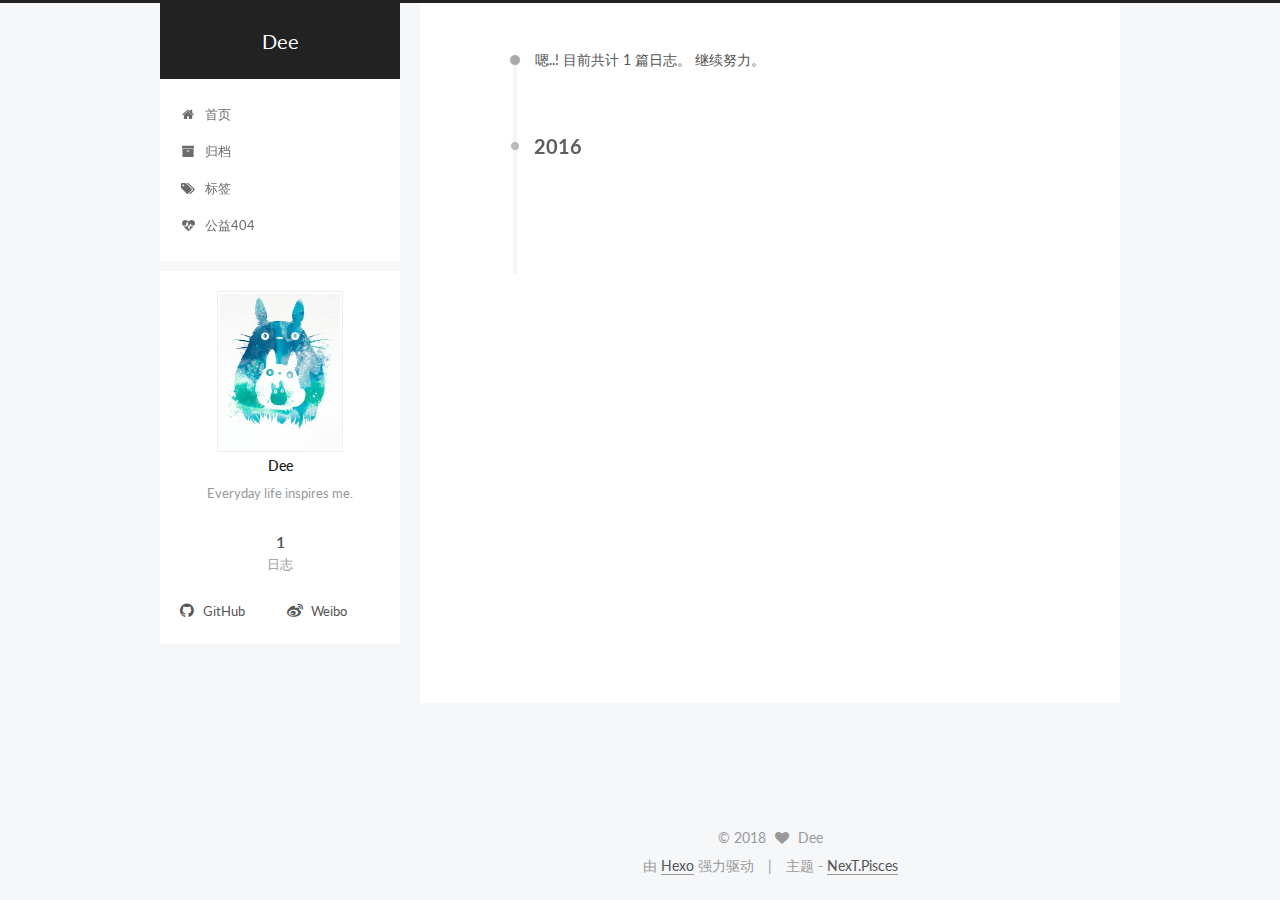
<file: archives/2016/08/index.html>
<!doctype html>



  


<html class="theme-next pisces use-motion">
<head>
  <meta charset="UTF-8"/>
<meta http-equiv="X-UA-Compatible" content="IE=edge,chrome=1" />
<meta name="viewport" content="width=device-width, initial-scale=1, maximum-scale=1"/>



<meta http-equiv="Cache-Control" content="no-transform" />
<meta http-equiv="Cache-Control" content="no-siteapp" />












  
  
  <link href="/lib/fancybox/source/jquery.fancybox.css?v=2.1.5" rel="stylesheet" type="text/css" />




  
  
  
  

  
    
    
  

  

  

  

  

  
    
    
    <link href="//fonts.googleapis.com/css?family=Lato:300,300italic,400,400italic,700,700italic&subset=latin,latin-ext" rel="stylesheet" type="text/css">
  






<link href="/lib/font-awesome/css/font-awesome.min.css?v=4.4.0" rel="stylesheet" type="text/css" />

<link href="/css/main.css?v=5.0.1" rel="stylesheet" type="text/css" />


  <meta name="keywords" content="Hexo, NexT" />








  <link rel="shortcut icon" type="image/x-icon" href="/favicon.ico?v=5.0.1" />






<meta name="description" content="Everyday life inspires me.">
<meta property="og:type" content="website">
<meta property="og:title" content="Dee">
<meta property="og:url" content="https://deerjoy.github.io/archives/2016/08/index.html">
<meta property="og:site_name" content="Dee">
<meta property="og:description" content="Everyday life inspires me.">
<meta name="twitter:card" content="summary">
<meta name="twitter:title" content="Dee">
<meta name="twitter:description" content="Everyday life inspires me.">



<script type="text/javascript" id="hexo.configuration">
  var NexT = window.NexT || {};
  var CONFIG = {
    scheme: 'Pisces',
    sidebar: {"position":"left","display":"post"},
    fancybox: true,
    motion: true,
    duoshuo: {
      userId: 0,
      author: '博主'
    }
  };
</script>




  <link rel="canonical" href="https://deerjoy.github.io/archives/2016/08/"/>

  <title> 归档 | Dee </title>
</head>

<body itemscope itemtype="http://schema.org/WebPage" lang="zh-Hans">

  










  
  
    
  

  <div class="container one-collumn sidebar-position-left  page-archive  ">
    <div class="headband"></div>

    <header id="header" class="header" itemscope itemtype="http://schema.org/WPHeader">
      <div class="header-inner"><div class="site-meta ">
  

  <div class="custom-logo-site-title">
    <a href="/"  class="brand" rel="start">
      <span class="logo-line-before"><i></i></span>
      <span class="site-title">Dee</span>
      <span class="logo-line-after"><i></i></span>
    </a>
  </div>
  <p class="site-subtitle"></p>
</div>

<div class="site-nav-toggle">
  <button>
    <span class="btn-bar"></span>
    <span class="btn-bar"></span>
    <span class="btn-bar"></span>
  </button>
</div>

<nav class="site-nav">
  

  
    <ul id="menu" class="menu">
      
        
        <li class="menu-item menu-item-home">
          <a href="/" rel="section">
            
              <i class="menu-item-icon fa fa-fw fa-home"></i> <br />
            
            首页
          </a>
        </li>
      
        
        <li class="menu-item menu-item-archives">
          <a href="/archives" rel="section">
            
              <i class="menu-item-icon fa fa-fw fa-archive"></i> <br />
            
            归档
          </a>
        </li>
      
        
        <li class="menu-item menu-item-tags">
          <a href="/tags" rel="section">
            
              <i class="menu-item-icon fa fa-fw fa-tags"></i> <br />
            
            标签
          </a>
        </li>
      
        
        <li class="menu-item menu-item-commonweal">
          <a href="/404.html" rel="section">
            
              <i class="menu-item-icon fa fa-fw fa-heartbeat"></i> <br />
            
            公益404
          </a>
        </li>
      

      
    </ul>
  

  
</nav>

 </div>
    </header>

    <main id="main" class="main">
      <div class="main-inner">
        <div class="content-wrap">
          <div id="content" class="content">
            

  <section id="posts" class="posts-collapse">
    <span class="archive-move-on"></span>

    <span class="archive-page-counter">
      
      
      
        
      
      嗯..! 目前共计 1 篇日志。 继续努力。
    </span>

    

      
      
      

      
        
        <div class="collection-title">
          <h2 class="archive-year motion-element" id="archive-year-2016">2016</h2>
        </div>
      
      

      

  <article class="post post-type-normal" itemscope itemtype="http://schema.org/Article">
    <header class="post-header">

      <h1 class="post-title">
        
            <a class="post-title-link" href="/2016/08/31/firstblog/" itemprop="url">
              
                <span itemprop="name">Hi All</span>
              
            </a>
        
      </h1>

      <div class="post-meta">
        <time class="post-time" itemprop="dateCreated"
              datetime="2016-08-31T20:57:03+08:00"
              content="2016-08-31" >
          08-31
        </time>
      </div>

    </header>
  </article>



    

  </section>

  



          </div>
          


          

        </div>
        
          
  
  <div class="sidebar-toggle">
    <div class="sidebar-toggle-line-wrap">
      <span class="sidebar-toggle-line sidebar-toggle-line-first"></span>
      <span class="sidebar-toggle-line sidebar-toggle-line-middle"></span>
      <span class="sidebar-toggle-line sidebar-toggle-line-last"></span>
    </div>
  </div>

  <aside id="sidebar" class="sidebar">
    <div class="sidebar-inner">

      

      

      <section class="site-overview sidebar-panel  sidebar-panel-active ">
        <div class="site-author motion-element" itemprop="author" itemscope itemtype="http://schema.org/Person">
          <img class="site-author-image" itemprop="image"
               src="/images/avatar.jpg"
               alt="Dee" />
          <p class="site-author-name" itemprop="name">Dee</p>
          <p class="site-description motion-element" itemprop="description">Everyday life inspires me.</p>
        </div>
        <nav class="site-state motion-element">
          <div class="site-state-item site-state-posts">
            <a href="/archives">
              <span class="site-state-item-count">1</span>
              <span class="site-state-item-name">日志</span>
            </a>
          </div>

          

          

        </nav>

        

        <div class="links-of-author motion-element">
          
            
              <span class="links-of-author-item">
                <a href="" target="_blank" title="GitHub">
                  
                    <i class="fa fa-fw fa-github"></i>
                  
                  GitHub
                </a>
              </span>
            
              <span class="links-of-author-item">
                <a href="" target="_blank" title="Weibo">
                  
                    <i class="fa fa-fw fa-weibo"></i>
                  
                  Weibo
                </a>
              </span>
            
          
        </div>

        
        

        
        

      </section>

      

    </div>
  </aside>


        
      </div>
    </main>

    <footer id="footer" class="footer">
      <div class="footer-inner">
        <div class="copyright" >
  
  &copy; 
  <span itemprop="copyrightYear">2018</span>
  <span class="with-love">
    <i class="fa fa-heart"></i>
  </span>
  <span class="author" itemprop="copyrightHolder">Dee</span>
</div>

<div class="powered-by">
  由 <a class="theme-link" href="https://hexo.io">Hexo</a> 强力驱动
</div>

<div class="theme-info">
  主题 -
  <a class="theme-link" href="https://github.com/iissnan/hexo-theme-next">
    NexT.Pisces
  </a>
</div>

        

        
      </div>
    </footer>

    <div class="back-to-top">
      <i class="fa fa-arrow-up"></i>
    </div>
  </div>

  

<script type="text/javascript">
  if (Object.prototype.toString.call(window.Promise) !== '[object Function]') {
    window.Promise = null;
  }
</script>









  



  
  <script type="text/javascript" src="/lib/jquery/index.js?v=2.1.3"></script>

  
  <script type="text/javascript" src="/lib/fastclick/lib/fastclick.min.js?v=1.0.6"></script>

  
  <script type="text/javascript" src="/lib/jquery_lazyload/jquery.lazyload.js?v=1.9.7"></script>

  
  <script type="text/javascript" src="/lib/velocity/velocity.min.js?v=1.2.1"></script>

  
  <script type="text/javascript" src="/lib/velocity/velocity.ui.min.js?v=1.2.1"></script>

  
  <script type="text/javascript" src="/lib/fancybox/source/jquery.fancybox.pack.js?v=2.1.5"></script>


  


  <script type="text/javascript" src="/js/src/utils.js?v=5.0.1"></script>

  <script type="text/javascript" src="/js/src/motion.js?v=5.0.1"></script>



  
  


  <script type="text/javascript" src="/js/src/affix.js?v=5.0.1"></script>

  <script type="text/javascript" src="/js/src/schemes/pisces.js?v=5.0.1"></script>



  
  
    <script type="text/javascript" id="motion.page.archive">
      $('.archive-year').velocity('transition.slideLeftIn');
    </script>
  


  


  <script type="text/javascript" src="/js/src/bootstrap.js?v=5.0.1"></script>



  



  




  
  

  

  

  
  <script src="https://cdn1.lncld.net/static/js/av-core-mini-0.6.1.js"></script>
  <script>AV.initialize("0gVYMr72vDdREucMM1f63xfX-gzGzoHsz", "dGPojT7cDzsEq6zFIuV4Iljq");</script>
  <script>
    function showTime(Counter) {
      var query = new AV.Query(Counter);
      var entries = [];
      var $visitors = $(".leancloud_visitors");

      $visitors.each(function () {
        entries.push( $(this).attr("id").trim() );
      });

      query.containedIn('url', entries);
      query.find()
        .done(function (results) {
          var COUNT_CONTAINER_REF = '.leancloud-visitors-count';

          if (results.length === 0) {
            $visitors.find(COUNT_CONTAINER_REF).text(0);
            return;
          }

          for (var i = 0; i < results.length; i++) {
            var item = results[i];
            var url = item.get('url');
            var time = item.get('time');
            var element = document.getElementById(url);

            $(element).find(COUNT_CONTAINER_REF).text(time);
          }
          for(var i = 0; i < entries.length; i++) {
            var url = entries[i];
            var element = document.getElementById(url);
            var countSpan = $(element).find(COUNT_CONTAINER_REF);
            if( countSpan.text() == '') {
              countSpan.text(0);
            }
          }
        })
        .fail(function (object, error) {
          console.log("Error: " + error.code + " " + error.message);
        });
    }

    function addCount(Counter) {
      var $visitors = $(".leancloud_visitors");
      var url = $visitors.attr('id').trim();
      var title = $visitors.attr('data-flag-title').trim();
      var query = new AV.Query(Counter);

      query.equalTo("url", url);
      query.find({
        success: function(results) {
          if (results.length > 0) {
            var counter = results[0];
            counter.fetchWhenSave(true);
            counter.increment("time");
            counter.save(null, {
              success: function(counter) {
                var $element = $(document.getElementById(url));
                $element.find('.leancloud-visitors-count').text(counter.get('time'));
              },
              error: function(counter, error) {
                console.log('Failed to save Visitor num, with error message: ' + error.message);
              }
            });
          } else {
            var newcounter = new Counter();
            /* Set ACL */
            var acl = new AV.ACL();
            acl.setPublicReadAccess(true);
            acl.setPublicWriteAccess(true);
            newcounter.setACL(acl);
            /* End Set ACL */
            newcounter.set("title", title);
            newcounter.set("url", url);
            newcounter.set("time", 1);
            newcounter.save(null, {
              success: function(newcounter) {
                var $element = $(document.getElementById(url));
                $element.find('.leancloud-visitors-count').text(newcounter.get('time'));
              },
              error: function(newcounter, error) {
                console.log('Failed to create');
              }
            });
          }
        },
        error: function(error) {
          console.log('Error:' + error.code + " " + error.message);
        }
      });
    }

    $(function() {
      var Counter = AV.Object.extend("Counter");
      if ($('.leancloud_visitors').length == 1) {
        addCount(Counter);
      } else if ($('.post-title-link').length > 1) {
        showTime(Counter);
      }
    });
  </script>



  

</body>
</html>
</file>
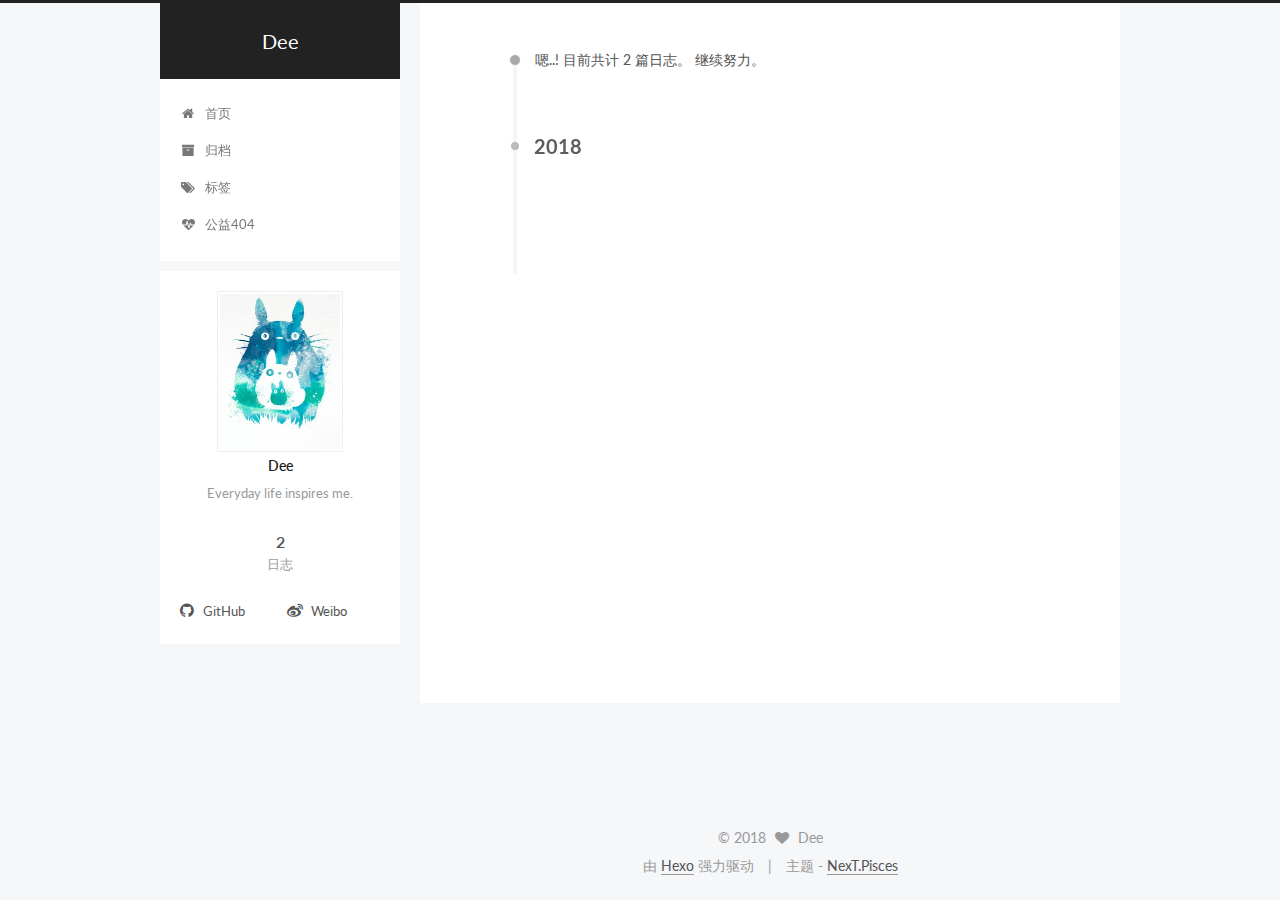
<file: archives/2018/03/index.html>
<!doctype html>



  


<html class="theme-next pisces use-motion">
<head>
  <meta charset="UTF-8"/>
<meta http-equiv="X-UA-Compatible" content="IE=edge,chrome=1" />
<meta name="viewport" content="width=device-width, initial-scale=1, maximum-scale=1"/>



<meta http-equiv="Cache-Control" content="no-transform" />
<meta http-equiv="Cache-Control" content="no-siteapp" />












  
  
  <link href="/lib/fancybox/source/jquery.fancybox.css?v=2.1.5" rel="stylesheet" type="text/css" />




  
  
  
  

  
    
    
  

  

  

  

  

  
    
    
    <link href="//fonts.googleapis.com/css?family=Lato:300,300italic,400,400italic,700,700italic&subset=latin,latin-ext" rel="stylesheet" type="text/css">
  






<link href="/lib/font-awesome/css/font-awesome.min.css?v=4.4.0" rel="stylesheet" type="text/css" />

<link href="/css/main.css?v=5.0.1" rel="stylesheet" type="text/css" />


  <meta name="keywords" content="Hexo, NexT" />








  <link rel="shortcut icon" type="image/x-icon" href="/favicon.ico?v=5.0.1" />






<meta name="description" content="Everyday life inspires me.">
<meta property="og:type" content="website">
<meta property="og:title" content="Dee">
<meta property="og:url" content="https://deerjoy.github.io/archives/2018/03/index.html">
<meta property="og:site_name" content="Dee">
<meta property="og:description" content="Everyday life inspires me.">
<meta name="twitter:card" content="summary">
<meta name="twitter:title" content="Dee">
<meta name="twitter:description" content="Everyday life inspires me.">



<script type="text/javascript" id="hexo.configuration">
  var NexT = window.NexT || {};
  var CONFIG = {
    scheme: 'Pisces',
    sidebar: {"position":"left","display":"post"},
    fancybox: true,
    motion: true,
    duoshuo: {
      userId: 0,
      author: '博主'
    }
  };
</script>




  <link rel="canonical" href="https://deerjoy.github.io/archives/2018/03/"/>

  <title> 归档 | Dee </title>
</head>

<body itemscope itemtype="http://schema.org/WebPage" lang="zh-Hans">

  










  
  
    
  

  <div class="container one-collumn sidebar-position-left  page-archive  ">
    <div class="headband"></div>

    <header id="header" class="header" itemscope itemtype="http://schema.org/WPHeader">
      <div class="header-inner"><div class="site-meta ">
  

  <div class="custom-logo-site-title">
    <a href="/"  class="brand" rel="start">
      <span class="logo-line-before"><i></i></span>
      <span class="site-title">Dee</span>
      <span class="logo-line-after"><i></i></span>
    </a>
  </div>
  <p class="site-subtitle"></p>
</div>

<div class="site-nav-toggle">
  <button>
    <span class="btn-bar"></span>
    <span class="btn-bar"></span>
    <span class="btn-bar"></span>
  </button>
</div>

<nav class="site-nav">
  

  
    <ul id="menu" class="menu">
      
        
        <li class="menu-item menu-item-home">
          <a href="/" rel="section">
            
              <i class="menu-item-icon fa fa-fw fa-home"></i> <br />
            
            首页
          </a>
        </li>
      
        
        <li class="menu-item menu-item-archives">
          <a href="/archives" rel="section">
            
              <i class="menu-item-icon fa fa-fw fa-archive"></i> <br />
            
            归档
          </a>
        </li>
      
        
        <li class="menu-item menu-item-tags">
          <a href="/tags" rel="section">
            
              <i class="menu-item-icon fa fa-fw fa-tags"></i> <br />
            
            标签
          </a>
        </li>
      
        
        <li class="menu-item menu-item-commonweal">
          <a href="/404.html" rel="section">
            
              <i class="menu-item-icon fa fa-fw fa-heartbeat"></i> <br />
            
            公益404
          </a>
        </li>
      

      
    </ul>
  

  
</nav>

 </div>
    </header>

    <main id="main" class="main">
      <div class="main-inner">
        <div class="content-wrap">
          <div id="content" class="content">
            

  <section id="posts" class="posts-collapse">
    <span class="archive-move-on"></span>

    <span class="archive-page-counter">
      
      
      
        
      
      嗯..! 目前共计 2 篇日志。 继续努力。
    </span>

    

      
      
      

      
        
        <div class="collection-title">
          <h2 class="archive-year motion-element" id="archive-year-2018">2018</h2>
        </div>
      
      

      

  <article class="post post-type-normal" itemscope itemtype="http://schema.org/Article">
    <header class="post-header">

      <h1 class="post-title">
        
            <a class="post-title-link" href="/2018/03/27/hello/" itemprop="url">
              
                <span itemprop="name">hello qqqqqq</span>
              
            </a>
        
      </h1>

      <div class="post-meta">
        <time class="post-time" itemprop="dateCreated"
              datetime="2018-03-27T21:39:51+08:00"
              content="2018-03-27" >
          03-27
        </time>
      </div>

    </header>
  </article>



    

  </section>

  



          </div>
          


          

        </div>
        
          
  
  <div class="sidebar-toggle">
    <div class="sidebar-toggle-line-wrap">
      <span class="sidebar-toggle-line sidebar-toggle-line-first"></span>
      <span class="sidebar-toggle-line sidebar-toggle-line-middle"></span>
      <span class="sidebar-toggle-line sidebar-toggle-line-last"></span>
    </div>
  </div>

  <aside id="sidebar" class="sidebar">
    <div class="sidebar-inner">

      

      

      <section class="site-overview sidebar-panel  sidebar-panel-active ">
        <div class="site-author motion-element" itemprop="author" itemscope itemtype="http://schema.org/Person">
          <img class="site-author-image" itemprop="image"
               src="/images/avatar.jpg"
               alt="Dee" />
          <p class="site-author-name" itemprop="name">Dee</p>
          <p class="site-description motion-element" itemprop="description">Everyday life inspires me.</p>
        </div>
        <nav class="site-state motion-element">
          <div class="site-state-item site-state-posts">
            <a href="/archives">
              <span class="site-state-item-count">2</span>
              <span class="site-state-item-name">日志</span>
            </a>
          </div>

          

          

        </nav>

        

        <div class="links-of-author motion-element">
          
            
              <span class="links-of-author-item">
                <a href="" target="_blank" title="GitHub">
                  
                    <i class="fa fa-fw fa-github"></i>
                  
                  GitHub
                </a>
              </span>
            
              <span class="links-of-author-item">
                <a href="" target="_blank" title="Weibo">
                  
                    <i class="fa fa-fw fa-weibo"></i>
                  
                  Weibo
                </a>
              </span>
            
          
        </div>

        
        

        
        

      </section>

      

    </div>
  </aside>


        
      </div>
    </main>

    <footer id="footer" class="footer">
      <div class="footer-inner">
        <div class="copyright" >
  
  &copy; 
  <span itemprop="copyrightYear">2018</span>
  <span class="with-love">
    <i class="fa fa-heart"></i>
  </span>
  <span class="author" itemprop="copyrightHolder">Dee</span>
</div>

<div class="powered-by">
  由 <a class="theme-link" href="https://hexo.io">Hexo</a> 强力驱动
</div>

<div class="theme-info">
  主题 -
  <a class="theme-link" href="https://github.com/iissnan/hexo-theme-next">
    NexT.Pisces
  </a>
</div>

        

        
      </div>
    </footer>

    <div class="back-to-top">
      <i class="fa fa-arrow-up"></i>
    </div>
  </div>

  

<script type="text/javascript">
  if (Object.prototype.toString.call(window.Promise) !== '[object Function]') {
    window.Promise = null;
  }
</script>









  



  
  <script type="text/javascript" src="/lib/jquery/index.js?v=2.1.3"></script>

  
  <script type="text/javascript" src="/lib/fastclick/lib/fastclick.min.js?v=1.0.6"></script>

  
  <script type="text/javascript" src="/lib/jquery_lazyload/jquery.lazyload.js?v=1.9.7"></script>

  
  <script type="text/javascript" src="/lib/velocity/velocity.min.js?v=1.2.1"></script>

  
  <script type="text/javascript" src="/lib/velocity/velocity.ui.min.js?v=1.2.1"></script>

  
  <script type="text/javascript" src="/lib/fancybox/source/jquery.fancybox.pack.js?v=2.1.5"></script>


  


  <script type="text/javascript" src="/js/src/utils.js?v=5.0.1"></script>

  <script type="text/javascript" src="/js/src/motion.js?v=5.0.1"></script>



  
  


  <script type="text/javascript" src="/js/src/affix.js?v=5.0.1"></script>

  <script type="text/javascript" src="/js/src/schemes/pisces.js?v=5.0.1"></script>



  
  
    <script type="text/javascript" id="motion.page.archive">
      $('.archive-year').velocity('transition.slideLeftIn');
    </script>
  


  


  <script type="text/javascript" src="/js/src/bootstrap.js?v=5.0.1"></script>



  



  




  
  

  

  

  
  <script src="https://cdn1.lncld.net/static/js/av-core-mini-0.6.1.js"></script>
  <script>AV.initialize("0gVYMr72vDdREucMM1f63xfX-gzGzoHsz", "dGPojT7cDzsEq6zFIuV4Iljq");</script>
  <script>
    function showTime(Counter) {
      var query = new AV.Query(Counter);
      var entries = [];
      var $visitors = $(".leancloud_visitors");

      $visitors.each(function () {
        entries.push( $(this).attr("id").trim() );
      });

      query.containedIn('url', entries);
      query.find()
        .done(function (results) {
          var COUNT_CONTAINER_REF = '.leancloud-visitors-count';

          if (results.length === 0) {
            $visitors.find(COUNT_CONTAINER_REF).text(0);
            return;
          }

          for (var i = 0; i < results.length; i++) {
            var item = results[i];
            var url = item.get('url');
            var time = item.get('time');
            var element = document.getElementById(url);

            $(element).find(COUNT_CONTAINER_REF).text(time);
          }
          for(var i = 0; i < entries.length; i++) {
            var url = entries[i];
            var element = document.getElementById(url);
            var countSpan = $(element).find(COUNT_CONTAINER_REF);
            if( countSpan.text() == '') {
              countSpan.text(0);
            }
          }
        })
        .fail(function (object, error) {
          console.log("Error: " + error.code + " " + error.message);
        });
    }

    function addCount(Counter) {
      var $visitors = $(".leancloud_visitors");
      var url = $visitors.attr('id').trim();
      var title = $visitors.attr('data-flag-title').trim();
      var query = new AV.Query(Counter);

      query.equalTo("url", url);
      query.find({
        success: function(results) {
          if (results.length > 0) {
            var counter = results[0];
            counter.fetchWhenSave(true);
            counter.increment("time");
            counter.save(null, {
              success: function(counter) {
                var $element = $(document.getElementById(url));
                $element.find('.leancloud-visitors-count').text(counter.get('time'));
              },
              error: function(counter, error) {
                console.log('Failed to save Visitor num, with error message: ' + error.message);
              }
            });
          } else {
            var newcounter = new Counter();
            /* Set ACL */
            var acl = new AV.ACL();
            acl.setPublicReadAccess(true);
            acl.setPublicWriteAccess(true);
            newcounter.setACL(acl);
            /* End Set ACL */
            newcounter.set("title", title);
            newcounter.set("url", url);
            newcounter.set("time", 1);
            newcounter.save(null, {
              success: function(newcounter) {
                var $element = $(document.getElementById(url));
                $element.find('.leancloud-visitors-count').text(newcounter.get('time'));
              },
              error: function(newcounter, error) {
                console.log('Failed to create');
              }
            });
          }
        },
        error: function(error) {
          console.log('Error:' + error.code + " " + error.message);
        }
      });
    }

    $(function() {
      var Counter = AV.Object.extend("Counter");
      if ($('.leancloud_visitors').length == 1) {
        addCount(Counter);
      } else if ($('.post-title-link').length > 1) {
        showTime(Counter);
      }
    });
  </script>



  

</body>
</html>
</file>
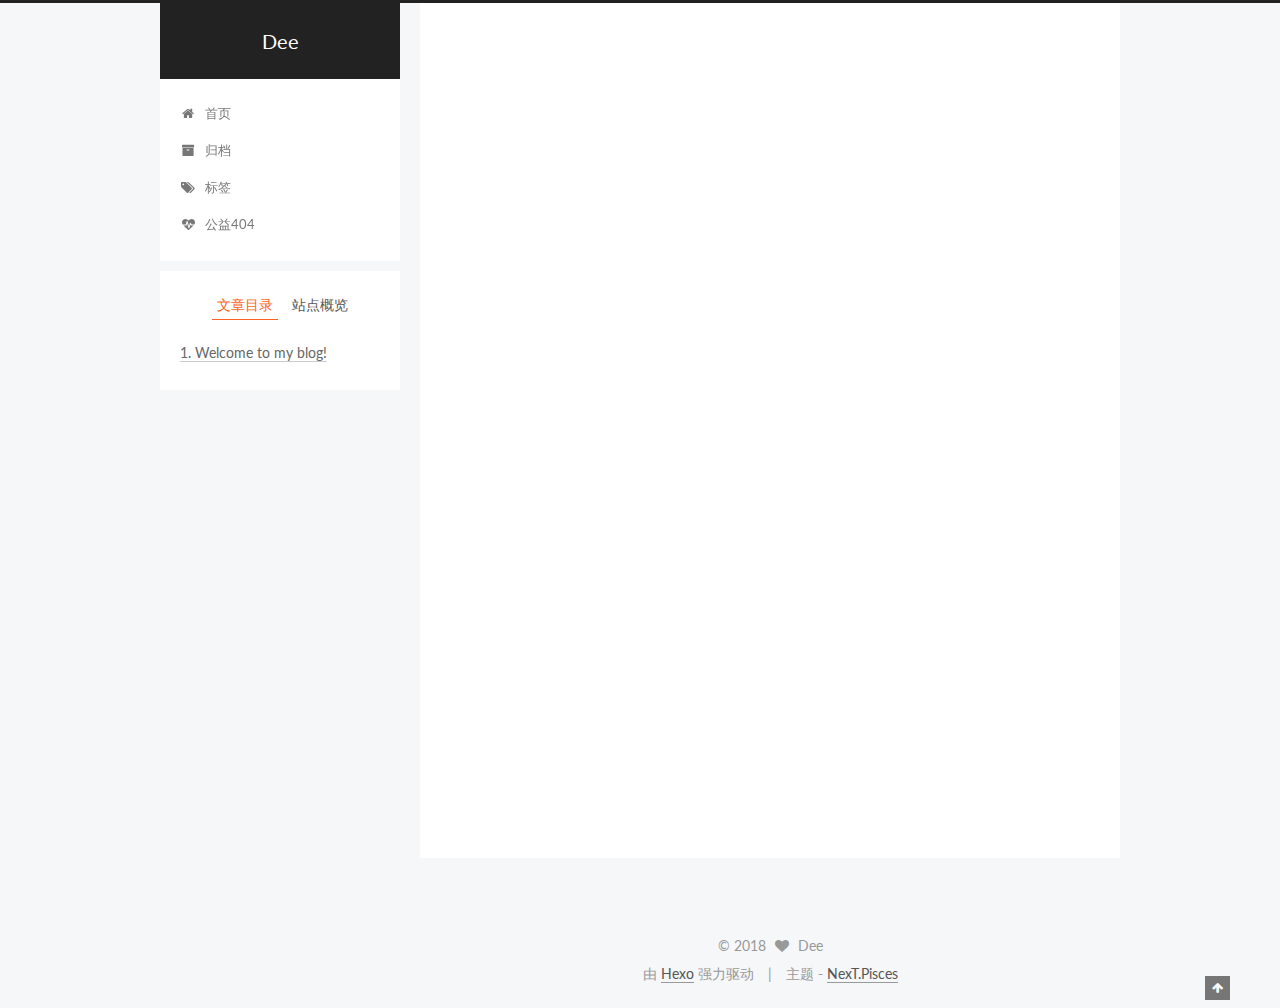
<file: 2016/08/31/firstblog/index.html>
<!doctype html>



  


<html class="theme-next pisces use-motion">
<head>
  <meta charset="UTF-8"/>
<meta http-equiv="X-UA-Compatible" content="IE=edge,chrome=1" />
<meta name="viewport" content="width=device-width, initial-scale=1, maximum-scale=1"/>



<meta http-equiv="Cache-Control" content="no-transform" />
<meta http-equiv="Cache-Control" content="no-siteapp" />












  
  
  <link href="/lib/fancybox/source/jquery.fancybox.css?v=2.1.5" rel="stylesheet" type="text/css" />




  
  
  
  

  
    
    
  

  

  

  

  

  
    
    
    <link href="//fonts.googleapis.com/css?family=Lato:300,300italic,400,400italic,700,700italic&subset=latin,latin-ext" rel="stylesheet" type="text/css">
  






<link href="/lib/font-awesome/css/font-awesome.min.css?v=4.4.0" rel="stylesheet" type="text/css" />

<link href="/css/main.css?v=5.0.1" rel="stylesheet" type="text/css" />


  <meta name="keywords" content="Hexo, NexT" />








  <link rel="shortcut icon" type="image/x-icon" href="/favicon.ico?v=5.0.1" />






<meta name="description" content="Hi, this is my first blog that was generated automatically by Hexo.">
<meta property="og:type" content="article">
<meta property="og:title" content="Hi All">
<meta property="og:url" content="https://deerjoy.github.io/2016/08/31/firstblog/index.html">
<meta property="og:site_name" content="Dee">
<meta property="og:description" content="Hi, this is my first blog that was generated automatically by Hexo.">
<meta property="og:image" content="https://deerjoy.github.io/images/blog_1_1.png">
<meta property="og:updated_time" content="2016-11-12T15:02:36.554Z">
<meta name="twitter:card" content="summary">
<meta name="twitter:title" content="Hi All">
<meta name="twitter:description" content="Hi, this is my first blog that was generated automatically by Hexo.">
<meta name="twitter:image" content="https://deerjoy.github.io/images/blog_1_1.png">



<script type="text/javascript" id="hexo.configuration">
  var NexT = window.NexT || {};
  var CONFIG = {
    scheme: 'Pisces',
    sidebar: {"position":"left","display":"post"},
    fancybox: true,
    motion: true,
    duoshuo: {
      userId: 0,
      author: '博主'
    }
  };
</script>




  <link rel="canonical" href="https://deerjoy.github.io/2016/08/31/firstblog/"/>

  <title> Hi All | Dee </title>
</head>

<body itemscope itemtype="http://schema.org/WebPage" lang="zh-Hans">

  










  
  
    
  

  <div class="container one-collumn sidebar-position-left page-post-detail ">
    <div class="headband"></div>

    <header id="header" class="header" itemscope itemtype="http://schema.org/WPHeader">
      <div class="header-inner"><div class="site-meta ">
  

  <div class="custom-logo-site-title">
    <a href="/"  class="brand" rel="start">
      <span class="logo-line-before"><i></i></span>
      <span class="site-title">Dee</span>
      <span class="logo-line-after"><i></i></span>
    </a>
  </div>
  <p class="site-subtitle"></p>
</div>

<div class="site-nav-toggle">
  <button>
    <span class="btn-bar"></span>
    <span class="btn-bar"></span>
    <span class="btn-bar"></span>
  </button>
</div>

<nav class="site-nav">
  

  
    <ul id="menu" class="menu">
      
        
        <li class="menu-item menu-item-home">
          <a href="/" rel="section">
            
              <i class="menu-item-icon fa fa-fw fa-home"></i> <br />
            
            首页
          </a>
        </li>
      
        
        <li class="menu-item menu-item-archives">
          <a href="/archives" rel="section">
            
              <i class="menu-item-icon fa fa-fw fa-archive"></i> <br />
            
            归档
          </a>
        </li>
      
        
        <li class="menu-item menu-item-tags">
          <a href="/tags" rel="section">
            
              <i class="menu-item-icon fa fa-fw fa-tags"></i> <br />
            
            标签
          </a>
        </li>
      
        
        <li class="menu-item menu-item-commonweal">
          <a href="/404.html" rel="section">
            
              <i class="menu-item-icon fa fa-fw fa-heartbeat"></i> <br />
            
            公益404
          </a>
        </li>
      

      
    </ul>
  

  
</nav>

 </div>
    </header>

    <main id="main" class="main">
      <div class="main-inner">
        <div class="content-wrap">
          <div id="content" class="content">
            

  <div id="posts" class="posts-expand">
    

  
  

  
  
  

  <article class="post post-type-normal " itemscope itemtype="http://schema.org/Article">

    
      <header class="post-header">

        
        
          <h1 class="post-title" itemprop="name headline">
            
            
              
                Hi All
              
            
          </h1>
        

        <div class="post-meta">
          <span class="post-time">
            <span class="post-meta-item-icon">
              <i class="fa fa-calendar-o"></i>
            </span>
            <span class="post-meta-item-text">发表于</span>
            <time itemprop="dateCreated" datetime="2016-08-31T20:57:03+08:00" content="2016-08-31">
              2016-08-31
            </time>
          </span>

          

          
            
          

          

          
          
             <span id="/2016/08/31/firstblog/" class="leancloud_visitors" data-flag-title="Hi All">
               &nbsp; | &nbsp;
               <span class="post-meta-item-icon">
                 <i class="fa fa-eye"></i>
               </span>
               <span class="post-meta-item-text">阅读次数 </span>
               <span class="leancloud-visitors-count"></span>
              </span>
          

          
        </div>
      </header>
    


    <div class="post-body" itemprop="articleBody">

      
      

      
        <p><img src="https://deerjoy.github.io/images/blog_1_1.png" alt=""><br>Hi, this is my first blog that was generated automatically by Hexo.<br><a id="more"></a></p>
<p>Hi, this is Dee.<br>Welcome to my blog!</p>
<h3 id="Welcome-to-my-blog"><a href="#Welcome-to-my-blog" class="headerlink" title="Welcome to my blog!"></a>Welcome to my blog!</h3>
      
    </div>

    <div>
      
        

      
    </div>

    <div>
      
        

      
    </div>

    <footer class="post-footer">
      

      

      
      
    </footer>
  </article>



    <div class="post-spread">
      
    </div>
  </div>


          </div>
          


          
  <div class="comments" id="comments">
    
  </div>


        </div>
        
          
  
  <div class="sidebar-toggle">
    <div class="sidebar-toggle-line-wrap">
      <span class="sidebar-toggle-line sidebar-toggle-line-first"></span>
      <span class="sidebar-toggle-line sidebar-toggle-line-middle"></span>
      <span class="sidebar-toggle-line sidebar-toggle-line-last"></span>
    </div>
  </div>

  <aside id="sidebar" class="sidebar">
    <div class="sidebar-inner">

      

      
        <ul class="sidebar-nav motion-element">
          <li class="sidebar-nav-toc sidebar-nav-active" data-target="post-toc-wrap" >
            文章目录
          </li>
          <li class="sidebar-nav-overview" data-target="site-overview">
            站点概览
          </li>
        </ul>
      

      <section class="site-overview sidebar-panel ">
        <div class="site-author motion-element" itemprop="author" itemscope itemtype="http://schema.org/Person">
          <img class="site-author-image" itemprop="image"
               src="/images/avatar.jpg"
               alt="Dee" />
          <p class="site-author-name" itemprop="name">Dee</p>
          <p class="site-description motion-element" itemprop="description">Everyday life inspires me.</p>
        </div>
        <nav class="site-state motion-element">
          <div class="site-state-item site-state-posts">
            <a href="/archives">
              <span class="site-state-item-count">1</span>
              <span class="site-state-item-name">日志</span>
            </a>
          </div>

          

          

        </nav>

        

        <div class="links-of-author motion-element">
          
            
              <span class="links-of-author-item">
                <a href="" target="_blank" title="GitHub">
                  
                    <i class="fa fa-fw fa-github"></i>
                  
                  GitHub
                </a>
              </span>
            
              <span class="links-of-author-item">
                <a href="" target="_blank" title="Weibo">
                  
                    <i class="fa fa-fw fa-weibo"></i>
                  
                  Weibo
                </a>
              </span>
            
          
        </div>

        
        

        
        

      </section>

      
        <section class="post-toc-wrap motion-element sidebar-panel sidebar-panel-active">
          <div class="post-toc">
            
              
            
            
              <div class="post-toc-content"><ol class="nav"><li class="nav-item nav-level-3"><a class="nav-link" href="#Welcome-to-my-blog"><span class="nav-number">1.</span> <span class="nav-text">Welcome to my blog!</span></a></li></ol></div>
            
          </div>
        </section>
      

    </div>
  </aside>


        
      </div>
    </main>

    <footer id="footer" class="footer">
      <div class="footer-inner">
        <div class="copyright" >
  
  &copy; 
  <span itemprop="copyrightYear">2018</span>
  <span class="with-love">
    <i class="fa fa-heart"></i>
  </span>
  <span class="author" itemprop="copyrightHolder">Dee</span>
</div>

<div class="powered-by">
  由 <a class="theme-link" href="https://hexo.io">Hexo</a> 强力驱动
</div>

<div class="theme-info">
  主题 -
  <a class="theme-link" href="https://github.com/iissnan/hexo-theme-next">
    NexT.Pisces
  </a>
</div>

        

        
      </div>
    </footer>

    <div class="back-to-top">
      <i class="fa fa-arrow-up"></i>
    </div>
  </div>

  

<script type="text/javascript">
  if (Object.prototype.toString.call(window.Promise) !== '[object Function]') {
    window.Promise = null;
  }
</script>









  



  
  <script type="text/javascript" src="/lib/jquery/index.js?v=2.1.3"></script>

  
  <script type="text/javascript" src="/lib/fastclick/lib/fastclick.min.js?v=1.0.6"></script>

  
  <script type="text/javascript" src="/lib/jquery_lazyload/jquery.lazyload.js?v=1.9.7"></script>

  
  <script type="text/javascript" src="/lib/velocity/velocity.min.js?v=1.2.1"></script>

  
  <script type="text/javascript" src="/lib/velocity/velocity.ui.min.js?v=1.2.1"></script>

  
  <script type="text/javascript" src="/lib/fancybox/source/jquery.fancybox.pack.js?v=2.1.5"></script>


  


  <script type="text/javascript" src="/js/src/utils.js?v=5.0.1"></script>

  <script type="text/javascript" src="/js/src/motion.js?v=5.0.1"></script>



  
  


  <script type="text/javascript" src="/js/src/affix.js?v=5.0.1"></script>

  <script type="text/javascript" src="/js/src/schemes/pisces.js?v=5.0.1"></script>



  
  <script type="text/javascript" src="/js/src/scrollspy.js?v=5.0.1"></script>
<script type="text/javascript" src="/js/src/post-details.js?v=5.0.1"></script>



  


  <script type="text/javascript" src="/js/src/bootstrap.js?v=5.0.1"></script>



  



  




  
  

  

  

  
  <script src="https://cdn1.lncld.net/static/js/av-core-mini-0.6.1.js"></script>
  <script>AV.initialize("0gVYMr72vDdREucMM1f63xfX-gzGzoHsz", "dGPojT7cDzsEq6zFIuV4Iljq");</script>
  <script>
    function showTime(Counter) {
      var query = new AV.Query(Counter);
      var entries = [];
      var $visitors = $(".leancloud_visitors");

      $visitors.each(function () {
        entries.push( $(this).attr("id").trim() );
      });

      query.containedIn('url', entries);
      query.find()
        .done(function (results) {
          var COUNT_CONTAINER_REF = '.leancloud-visitors-count';

          if (results.length === 0) {
            $visitors.find(COUNT_CONTAINER_REF).text(0);
            return;
          }

          for (var i = 0; i < results.length; i++) {
            var item = results[i];
            var url = item.get('url');
            var time = item.get('time');
            var element = document.getElementById(url);

            $(element).find(COUNT_CONTAINER_REF).text(time);
          }
          for(var i = 0; i < entries.length; i++) {
            var url = entries[i];
            var element = document.getElementById(url);
            var countSpan = $(element).find(COUNT_CONTAINER_REF);
            if( countSpan.text() == '') {
              countSpan.text(0);
            }
          }
        })
        .fail(function (object, error) {
          console.log("Error: " + error.code + " " + error.message);
        });
    }

    function addCount(Counter) {
      var $visitors = $(".leancloud_visitors");
      var url = $visitors.attr('id').trim();
      var title = $visitors.attr('data-flag-title').trim();
      var query = new AV.Query(Counter);

      query.equalTo("url", url);
      query.find({
        success: function(results) {
          if (results.length > 0) {
            var counter = results[0];
            counter.fetchWhenSave(true);
            counter.increment("time");
            counter.save(null, {
              success: function(counter) {
                var $element = $(document.getElementById(url));
                $element.find('.leancloud-visitors-count').text(counter.get('time'));
              },
              error: function(counter, error) {
                console.log('Failed to save Visitor num, with error message: ' + error.message);
              }
            });
          } else {
            var newcounter = new Counter();
            /* Set ACL */
            var acl = new AV.ACL();
            acl.setPublicReadAccess(true);
            acl.setPublicWriteAccess(true);
            newcounter.setACL(acl);
            /* End Set ACL */
            newcounter.set("title", title);
            newcounter.set("url", url);
            newcounter.set("time", 1);
            newcounter.save(null, {
              success: function(newcounter) {
                var $element = $(document.getElementById(url));
                $element.find('.leancloud-visitors-count').text(newcounter.get('time'));
              },
              error: function(newcounter, error) {
                console.log('Failed to create');
              }
            });
          }
        },
        error: function(error) {
          console.log('Error:' + error.code + " " + error.message);
        }
      });
    }

    $(function() {
      var Counter = AV.Object.extend("Counter");
      if ($('.leancloud_visitors').length == 1) {
        addCount(Counter);
      } else if ($('.post-title-link').length > 1) {
        showTime(Counter);
      }
    });
  </script>



  

</body>
</html>
</file>
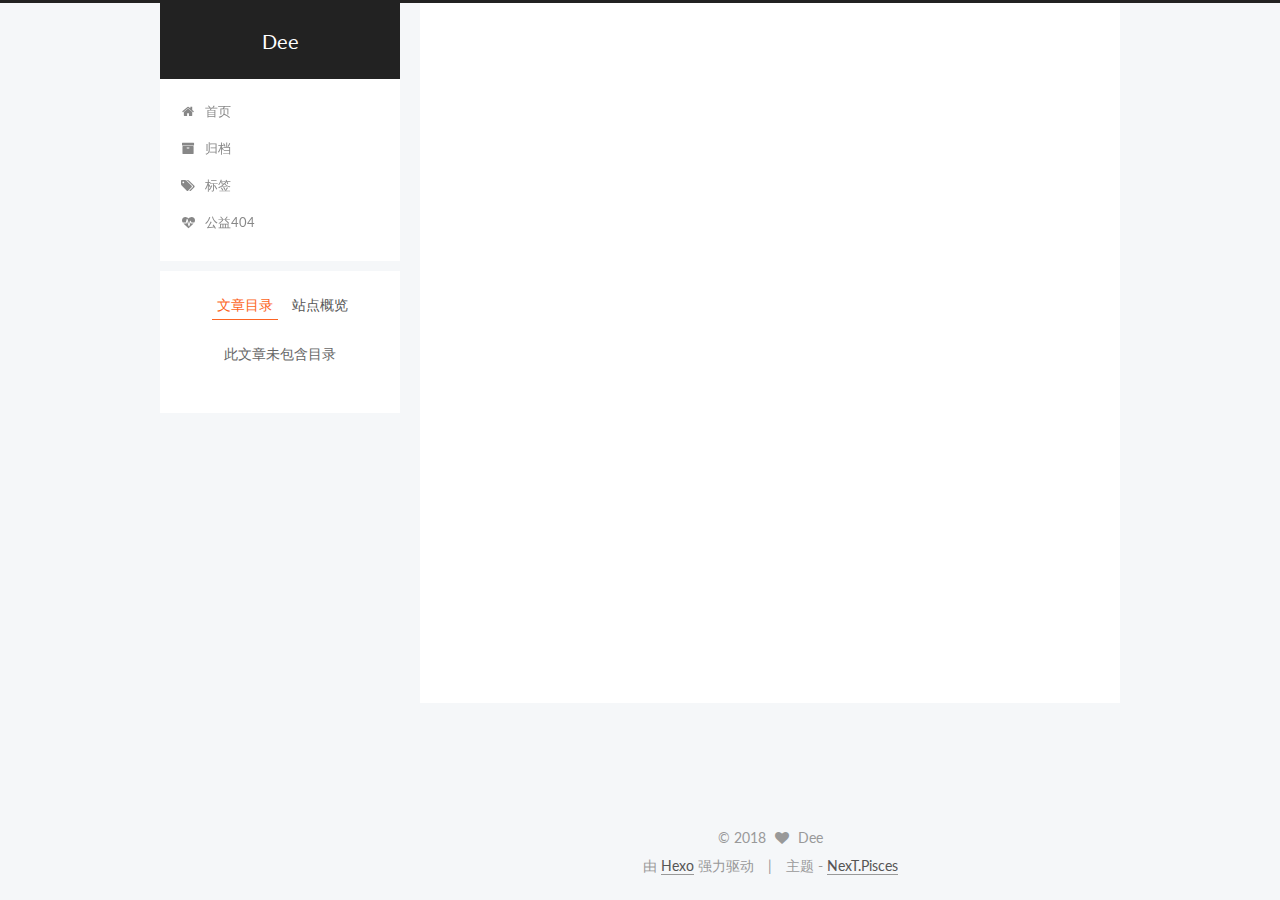
<file: 2018/03/27/hello/index.html>
<!doctype html>



  


<html class="theme-next pisces use-motion">
<head>
  <meta charset="UTF-8"/>
<meta http-equiv="X-UA-Compatible" content="IE=edge,chrome=1" />
<meta name="viewport" content="width=device-width, initial-scale=1, maximum-scale=1"/>



<meta http-equiv="Cache-Control" content="no-transform" />
<meta http-equiv="Cache-Control" content="no-siteapp" />












  
  
  <link href="/lib/fancybox/source/jquery.fancybox.css?v=2.1.5" rel="stylesheet" type="text/css" />




  
  
  
  

  
    
    
  

  

  

  

  

  
    
    
    <link href="//fonts.googleapis.com/css?family=Lato:300,300italic,400,400italic,700,700italic&subset=latin,latin-ext" rel="stylesheet" type="text/css">
  






<link href="/lib/font-awesome/css/font-awesome.min.css?v=4.4.0" rel="stylesheet" type="text/css" />

<link href="/css/main.css?v=5.0.1" rel="stylesheet" type="text/css" />


  <meta name="keywords" content="Hexo, NexT" />








  <link rel="shortcut icon" type="image/x-icon" href="/favicon.ico?v=5.0.1" />






<meta name="description" content="Everyday life inspires me.">
<meta property="og:type" content="article">
<meta property="og:title" content="hello qqqqqq">
<meta property="og:url" content="https://deerjoy.github.io/2018/03/27/hello/index.html">
<meta property="og:site_name" content="Dee">
<meta property="og:description" content="Everyday life inspires me.">
<meta property="og:updated_time" content="2018-03-27T13:40:18.044Z">
<meta name="twitter:card" content="summary">
<meta name="twitter:title" content="hello qqqqqq">
<meta name="twitter:description" content="Everyday life inspires me.">



<script type="text/javascript" id="hexo.configuration">
  var NexT = window.NexT || {};
  var CONFIG = {
    scheme: 'Pisces',
    sidebar: {"position":"left","display":"post"},
    fancybox: true,
    motion: true,
    duoshuo: {
      userId: 0,
      author: '博主'
    }
  };
</script>




  <link rel="canonical" href="https://deerjoy.github.io/2018/03/27/hello/"/>

  <title> hello qqqqqq | Dee </title>
</head>

<body itemscope itemtype="http://schema.org/WebPage" lang="zh-Hans">

  










  
  
    
  

  <div class="container one-collumn sidebar-position-left page-post-detail ">
    <div class="headband"></div>

    <header id="header" class="header" itemscope itemtype="http://schema.org/WPHeader">
      <div class="header-inner"><div class="site-meta ">
  

  <div class="custom-logo-site-title">
    <a href="/"  class="brand" rel="start">
      <span class="logo-line-before"><i></i></span>
      <span class="site-title">Dee</span>
      <span class="logo-line-after"><i></i></span>
    </a>
  </div>
  <p class="site-subtitle"></p>
</div>

<div class="site-nav-toggle">
  <button>
    <span class="btn-bar"></span>
    <span class="btn-bar"></span>
    <span class="btn-bar"></span>
  </button>
</div>

<nav class="site-nav">
  

  
    <ul id="menu" class="menu">
      
        
        <li class="menu-item menu-item-home">
          <a href="/" rel="section">
            
              <i class="menu-item-icon fa fa-fw fa-home"></i> <br />
            
            首页
          </a>
        </li>
      
        
        <li class="menu-item menu-item-archives">
          <a href="/archives" rel="section">
            
              <i class="menu-item-icon fa fa-fw fa-archive"></i> <br />
            
            归档
          </a>
        </li>
      
        
        <li class="menu-item menu-item-tags">
          <a href="/tags" rel="section">
            
              <i class="menu-item-icon fa fa-fw fa-tags"></i> <br />
            
            标签
          </a>
        </li>
      
        
        <li class="menu-item menu-item-commonweal">
          <a href="/404.html" rel="section">
            
              <i class="menu-item-icon fa fa-fw fa-heartbeat"></i> <br />
            
            公益404
          </a>
        </li>
      

      
    </ul>
  

  
</nav>

 </div>
    </header>

    <main id="main" class="main">
      <div class="main-inner">
        <div class="content-wrap">
          <div id="content" class="content">
            

  <div id="posts" class="posts-expand">
    

  
  

  
  
  

  <article class="post post-type-normal " itemscope itemtype="http://schema.org/Article">

    
      <header class="post-header">

        
        
          <h1 class="post-title" itemprop="name headline">
            
            
              
                hello qqqqqq
              
            
          </h1>
        

        <div class="post-meta">
          <span class="post-time">
            <span class="post-meta-item-icon">
              <i class="fa fa-calendar-o"></i>
            </span>
            <span class="post-meta-item-text">发表于</span>
            <time itemprop="dateCreated" datetime="2018-03-27T21:39:51+08:00" content="2018-03-27">
              2018-03-27
            </time>
          </span>

          

          
            
          

          

          
          
             <span id="/2018/03/27/hello/" class="leancloud_visitors" data-flag-title="hello qqqqqq">
               &nbsp; | &nbsp;
               <span class="post-meta-item-icon">
                 <i class="fa fa-eye"></i>
               </span>
               <span class="post-meta-item-text">阅读次数 </span>
               <span class="leancloud-visitors-count"></span>
              </span>
          

          
        </div>
      </header>
    


    <div class="post-body" itemprop="articleBody">

      
      

      
        
      
    </div>

    <div>
      
        

      
    </div>

    <div>
      
        

      
    </div>

    <footer class="post-footer">
      

      
        <div class="post-nav">
          <div class="post-nav-next post-nav-item">
            
              <a href="/2016/08/31/firstblog/" rel="next" title="Hi All">
                <i class="fa fa-chevron-left"></i> Hi All
              </a>
            
          </div>

          <div class="post-nav-prev post-nav-item">
            
          </div>
        </div>
      

      
      
    </footer>
  </article>



    <div class="post-spread">
      
    </div>
  </div>


          </div>
          


          
  <div class="comments" id="comments">
    
  </div>


        </div>
        
          
  
  <div class="sidebar-toggle">
    <div class="sidebar-toggle-line-wrap">
      <span class="sidebar-toggle-line sidebar-toggle-line-first"></span>
      <span class="sidebar-toggle-line sidebar-toggle-line-middle"></span>
      <span class="sidebar-toggle-line sidebar-toggle-line-last"></span>
    </div>
  </div>

  <aside id="sidebar" class="sidebar">
    <div class="sidebar-inner">

      

      
        <ul class="sidebar-nav motion-element">
          <li class="sidebar-nav-toc sidebar-nav-active" data-target="post-toc-wrap" >
            文章目录
          </li>
          <li class="sidebar-nav-overview" data-target="site-overview">
            站点概览
          </li>
        </ul>
      

      <section class="site-overview sidebar-panel ">
        <div class="site-author motion-element" itemprop="author" itemscope itemtype="http://schema.org/Person">
          <img class="site-author-image" itemprop="image"
               src="/images/avatar.jpg"
               alt="Dee" />
          <p class="site-author-name" itemprop="name">Dee</p>
          <p class="site-description motion-element" itemprop="description">Everyday life inspires me.</p>
        </div>
        <nav class="site-state motion-element">
          <div class="site-state-item site-state-posts">
            <a href="/archives">
              <span class="site-state-item-count">2</span>
              <span class="site-state-item-name">日志</span>
            </a>
          </div>

          

          

        </nav>

        

        <div class="links-of-author motion-element">
          
            
              <span class="links-of-author-item">
                <a href="" target="_blank" title="GitHub">
                  
                    <i class="fa fa-fw fa-github"></i>
                  
                  GitHub
                </a>
              </span>
            
              <span class="links-of-author-item">
                <a href="" target="_blank" title="Weibo">
                  
                    <i class="fa fa-fw fa-weibo"></i>
                  
                  Weibo
                </a>
              </span>
            
          
        </div>

        
        

        
        

      </section>

      
        <section class="post-toc-wrap motion-element sidebar-panel sidebar-panel-active">
          <div class="post-toc">
            
              
            
            
              <p class="post-toc-empty">此文章未包含目录</p>
            
          </div>
        </section>
      

    </div>
  </aside>


        
      </div>
    </main>

    <footer id="footer" class="footer">
      <div class="footer-inner">
        <div class="copyright" >
  
  &copy; 
  <span itemprop="copyrightYear">2018</span>
  <span class="with-love">
    <i class="fa fa-heart"></i>
  </span>
  <span class="author" itemprop="copyrightHolder">Dee</span>
</div>

<div class="powered-by">
  由 <a class="theme-link" href="https://hexo.io">Hexo</a> 强力驱动
</div>

<div class="theme-info">
  主题 -
  <a class="theme-link" href="https://github.com/iissnan/hexo-theme-next">
    NexT.Pisces
  </a>
</div>

        

        
      </div>
    </footer>

    <div class="back-to-top">
      <i class="fa fa-arrow-up"></i>
    </div>
  </div>

  

<script type="text/javascript">
  if (Object.prototype.toString.call(window.Promise) !== '[object Function]') {
    window.Promise = null;
  }
</script>









  



  
  <script type="text/javascript" src="/lib/jquery/index.js?v=2.1.3"></script>

  
  <script type="text/javascript" src="/lib/fastclick/lib/fastclick.min.js?v=1.0.6"></script>

  
  <script type="text/javascript" src="/lib/jquery_lazyload/jquery.lazyload.js?v=1.9.7"></script>

  
  <script type="text/javascript" src="/lib/velocity/velocity.min.js?v=1.2.1"></script>

  
  <script type="text/javascript" src="/lib/velocity/velocity.ui.min.js?v=1.2.1"></script>

  
  <script type="text/javascript" src="/lib/fancybox/source/jquery.fancybox.pack.js?v=2.1.5"></script>


  


  <script type="text/javascript" src="/js/src/utils.js?v=5.0.1"></script>

  <script type="text/javascript" src="/js/src/motion.js?v=5.0.1"></script>



  
  


  <script type="text/javascript" src="/js/src/affix.js?v=5.0.1"></script>

  <script type="text/javascript" src="/js/src/schemes/pisces.js?v=5.0.1"></script>



  
  <script type="text/javascript" src="/js/src/scrollspy.js?v=5.0.1"></script>
<script type="text/javascript" src="/js/src/post-details.js?v=5.0.1"></script>



  


  <script type="text/javascript" src="/js/src/bootstrap.js?v=5.0.1"></script>



  



  




  
  

  

  

  
  <script src="https://cdn1.lncld.net/static/js/av-core-mini-0.6.1.js"></script>
  <script>AV.initialize("0gVYMr72vDdREucMM1f63xfX-gzGzoHsz", "dGPojT7cDzsEq6zFIuV4Iljq");</script>
  <script>
    function showTime(Counter) {
      var query = new AV.Query(Counter);
      var entries = [];
      var $visitors = $(".leancloud_visitors");

      $visitors.each(function () {
        entries.push( $(this).attr("id").trim() );
      });

      query.containedIn('url', entries);
      query.find()
        .done(function (results) {
          var COUNT_CONTAINER_REF = '.leancloud-visitors-count';

          if (results.length === 0) {
            $visitors.find(COUNT_CONTAINER_REF).text(0);
            return;
          }

          for (var i = 0; i < results.length; i++) {
            var item = results[i];
            var url = item.get('url');
            var time = item.get('time');
            var element = document.getElementById(url);

            $(element).find(COUNT_CONTAINER_REF).text(time);
          }
          for(var i = 0; i < entries.length; i++) {
            var url = entries[i];
            var element = document.getElementById(url);
            var countSpan = $(element).find(COUNT_CONTAINER_REF);
            if( countSpan.text() == '') {
              countSpan.text(0);
            }
          }
        })
        .fail(function (object, error) {
          console.log("Error: " + error.code + " " + error.message);
        });
    }

    function addCount(Counter) {
      var $visitors = $(".leancloud_visitors");
      var url = $visitors.attr('id').trim();
      var title = $visitors.attr('data-flag-title').trim();
      var query = new AV.Query(Counter);

      query.equalTo("url", url);
      query.find({
        success: function(results) {
          if (results.length > 0) {
            var counter = results[0];
            counter.fetchWhenSave(true);
            counter.increment("time");
            counter.save(null, {
              success: function(counter) {
                var $element = $(document.getElementById(url));
                $element.find('.leancloud-visitors-count').text(counter.get('time'));
              },
              error: function(counter, error) {
                console.log('Failed to save Visitor num, with error message: ' + error.message);
              }
            });
          } else {
            var newcounter = new Counter();
            /* Set ACL */
            var acl = new AV.ACL();
            acl.setPublicReadAccess(true);
            acl.setPublicWriteAccess(true);
            newcounter.setACL(acl);
            /* End Set ACL */
            newcounter.set("title", title);
            newcounter.set("url", url);
            newcounter.set("time", 1);
            newcounter.save(null, {
              success: function(newcounter) {
                var $element = $(document.getElementById(url));
                $element.find('.leancloud-visitors-count').text(newcounter.get('time'));
              },
              error: function(newcounter, error) {
                console.log('Failed to create');
              }
            });
          }
        },
        error: function(error) {
          console.log('Error:' + error.code + " " + error.message);
        }
      });
    }

    $(function() {
      var Counter = AV.Object.extend("Counter");
      if ($('.leancloud_visitors').length == 1) {
        addCount(Counter);
      } else if ($('.post-title-link').length > 1) {
        showTime(Counter);
      }
    });
  </script>



  

</body>
</html>
</file>
<file: css/main.css>
/* normalize.css v3.0.2 | MIT License | git.io/normalize */
html {
  font-family: sans-serif; /* 1 */
  -ms-text-size-adjust: 100%; /* 2 */
  -webkit-text-size-adjust: 100%; /* 2 */
}
body {
  margin: 0;
}
article,
aside,
details,
figcaption,
figure,
footer,
header,
hgroup,
main,
menu,
nav,
section,
summary {
  display: block;
}
audio,
canvas,
progress,
video {
  display: inline-block; /* 1 */
  vertical-align: baseline; /* 2 */
}
audio:not([controls]) {
  display: none;
  height: 0;
}
[hidden],
template {
  display: none;
}
a {
  background-color: transparent;
}
a:active,
a:hover {
  outline: 0;
}
abbr[title] {
  border-bottom: 1px dotted;
}
b,
strong {
  font-weight: bold;
}
dfn {
  font-style: italic;
}
h1 {
  font-size: 2em;
  margin: 0.67em 0;
}
mark {
  background: #ff0;
  color: #000;
}
small {
  font-size: 80%;
}
sub,
sup {
  font-size: 75%;
  line-height: 0;
  position: relative;
  vertical-align: baseline;
}
sup {
  top: -0.5em;
}
sub {
  bottom: -0.25em;
}
img {
  border: 0;
}
svg:not(:root) {
  overflow: hidden;
}
figure {
  margin: 1em 40px;
}
hr {
  -moz-box-sizing: content-box;
  box-sizing: content-box;
  height: 0;
}
pre {
  overflow: auto;
}
code,
kbd,
pre,
samp {
  font-family: monospace, monospace;
  font-size: 1em;
}
button,
input,
optgroup,
select,
textarea {
  color: inherit; /* 1 */
  font: inherit; /* 2 */
  margin: 0; /* 3 */
}
button {
  overflow: visible;
}
button,
select {
  text-transform: none;
}
button,
html input[type="button"],
input[type="reset"],
input[type="submit"] {
  -webkit-appearance: button; /* 2 */
  cursor: pointer; /* 3 */
}
button[disabled],
html input[disabled] {
  cursor: default;
}
button::-moz-focus-inner,
input::-moz-focus-inner {
  border: 0;
  padding: 0;
}
input {
  line-height: normal;
}
input[type="checkbox"],
input[type="radio"] {
  box-sizing: border-box; /* 1 */
  padding: 0; /* 2 */
}
input[type="number"]::-webkit-inner-spin-button,
input[type="number"]::-webkit-outer-spin-button {
  height: auto;
}
input[type="search"] {
  -webkit-appearance: textfield; /* 1 */
  -moz-box-sizing: content-box;
  -webkit-box-sizing: content-box; /* 2 */
  box-sizing: content-box;
}
input[type="search"]::-webkit-search-cancel-button,
input[type="search"]::-webkit-search-decoration {
  -webkit-appearance: none;
}
fieldset {
  border: 1px solid #c0c0c0;
  margin: 0 2px;
  padding: 0.35em 0.625em 0.75em;
}
legend {
  border: 0; /* 1 */
  padding: 0; /* 2 */
}
textarea {
  overflow: auto;
}
optgroup {
  font-weight: bold;
}
table {
  border-collapse: collapse;
  border-spacing: 0;
}
td,
th {
  padding: 0;
}
::selection {
  background: #262a30;
  color: #fff;
}
body {
  position: relative;
  font-family: 'Lato', "PingFang SC", "Microsoft YaHei", sans-serif;
  font-size: 14px;
  line-height: 2;
  color: #555;
  background: #fff;
}
@media (max-width: 767px) {
  body {
    padding-right: 0 !important;
  }
}
@media (min-width: 768px) and (max-width: 991px) {
  body {
    padding-right: 0 !important;
  }
}
@media (min-width: 1600px) {
  body {
    font-size: 16px;
  }
}
h1,
h2,
h3,
h4,
h5,
h6 {
  margin: 0;
  padding: 0;
  font-weight: bold;
  line-height: 1.5;
  font-family: 'Lato', "PingFang SC", "Microsoft YaHei", sans-serif;
}
h2,
h3,
h4,
h5,
h6 {
  margin: 20px 0 15px;
}
h1 {
  font-size: 22px;
}
@media (max-width: 767px) {
  h1 {
    font-size: 18px;
  }
}
h2 {
  font-size: 20px;
}
@media (max-width: 767px) {
  h2 {
    font-size: 16px;
  }
}
h3 {
  font-size: 18px;
}
@media (max-width: 767px) {
  h3 {
    font-size: 14px;
  }
}
h4 {
  font-size: 16px;
}
@media (max-width: 767px) {
  h4 {
    font-size: 12px;
  }
}
h5 {
  font-size: 14px;
}
@media (max-width: 767px) {
  h5 {
    font-size: 10px;
  }
}
h6 {
  font-size: 12px;
}
@media (max-width: 767px) {
  h6 {
    font-size: 8px;
  }
}
p {
  margin: 0 0 25px 0;
}
a {
  color: #555;
  text-decoration: none;
  border-bottom: 1px solid #999;
  word-wrap: break-word;
}
a:hover {
  color: #222;
  border-bottom-color: #222;
}
ul {
  list-style: none;
}
blockquote {
  margin: 0;
  padding: 0;
}
img {
  display: block;
  margin: auto;
  max-width: 100%;
  height: auto;
}
hr {
  margin: 40px 0;
  height: 3px;
  border: none;
  background-color: #ddd;
  background-image: repeating-linear-gradient(-45deg, #fff, #fff 4px, transparent 4px, transparent 8px);
}
blockquote {
  padding: 0 15px;
  color: #666;
  border-left: 4px solid #ddd;
}
blockquote cite::before {
  content: "-";
  padding: 0 5px;
}
dt {
  font-weight: 700;
}
dd {
  margin: 0;
  padding: 0;
}
.text-left {
  text-align: left;
}
.text-center {
  text-align: center;
}
.text-right {
  text-align: right;
}
.text-justify {
  text-align: justify;
}
.text-nowrap {
  white-space: nowrap;
}
.text-lowercase {
  text-transform: lowercase;
}
.text-uppercase {
  text-transform: uppercase;
}
.text-capitalize {
  text-transform: capitalize;
}
.center-block {
  display: block;
  margin-left: auto;
  margin-right: auto;
}
.clearfix:before,
.clearfix:after {
  content: " ";
  display: table;
}
.clearfix:after {
  clear: both;
}
.pullquote {
  width: 45%;
}
.pullquote.left {
  float: left;
  margin-left: 5px;
  margin-right: 10px;
}
.pullquote.right {
  float: right;
  margin-left: 10px;
  margin-right: 5px;
}
.affix.affix.affix {
  position: fixed;
}
.translation {
  margin-top: -20px;
  font-size: 14px;
  color: #999;
}
.scrollbar-measure {
  width: 100px;
  height: 100px;
  overflow: scroll;
  position: absolute;
  top: -9999px;
}
.use-motion .motion-element {
  opacity: 0;
}
#local-search-input {
  padding: 3px;
  border: none;
  text-indent: 14px;
  border-radius: 0;
  width: 140px;
  outline: none;
  border-bottom: 1px solid #999;
  background: inherit;
  opacity: 0.5;
}
#local-search-input:focus {
  opacity: 1;
}
.search-icon {
  position: absolute;
  top: 9px;
}
table {
  margin: 20px 0;
  width: 100%;
  border-collapse: collapse;
  border-spacing: 0;
  border: 1px solid #ddd;
  font-size: 14px;
  table-layout: fixed;
  word-wrap: break-all;
}
table>tbody>tr:nth-of-type(odd) {
  background-color: #f9f9f9;
}
table>tbody>tr:hover {
  background-color: #f5f5f5;
}
caption,
th,
td {
  padding: 8px;
  text-align: left;
  vertical-align: middle;
  font-weight: normal;
}
th,
td {
  border-bottom: 3px solid #ddd;
  border-right: 1px solid #eee;
}
th {
  padding-bottom: 10px;
  font-weight: 700;
}
td {
  border-bottom-width: 1px;
}
html,
body {
  height: 100%;
}
.container {
  position: relative;
  min-height: 100%;
}
.header-inner {
  margin: 0 auto;
  padding: 100px 0 70px;
  width: 700px;
}
@media (min-width: 1600px) {
  .container .header-inner {
    width: 900px;
  }
}
.main {
  padding-bottom: 150px;
}
.main-inner {
  margin: 0 auto;
  width: 700px;
}
@media (min-width: 1600px) {
  .container .main-inner {
    width: 900px;
  }
}
.footer {
  position: absolute;
  left: 0;
  bottom: 0;
  width: 100%;
  min-height: 50px;
}
.footer-inner {
  box-sizing: border-box;
  margin: 20px auto;
  width: 700px;
}
@media (min-width: 1600px) {
  .container .footer-inner {
    width: 900px;
  }
}
pre,
.highlight {
  overflow: auto;
  margin: 20px 0;
  padding: 15px;
  font-size: 13px;
  color: #4d4d4c;
  background: #f7f7f7;
  line-height: 1.6;
}
pre,
code {
  font-family: consolas, Menlo, "PingFang SC", "Microsoft YaHei", monospace;
}
code {
  padding: 2px 4px;
  word-break: break-all;
  color: #555;
  background: #eee;
  border-radius: 4px;
  font-size: 13px;
}
pre code {
  padding: 0;
  color: #4d4d4c;
  background: none;
  text-shadow: none;
}
.highlight pre {
  border: none;
  margin: 0;
  padding: 1px;
}
.highlight table {
  margin: 0;
  width: auto;
  border: none;
}
.highlight td {
  border: none;
  padding: 0;
}
.highlight figcaption {
  font-size: 1em;
  color: #4d4d4c;
  line-height: 1em;
  margin-bottom: 1em;
}
.highlight figcaption:before,
.highlight figcaption:after {
  content: " ";
  display: table;
}
.highlight figcaption:after {
  clear: both;
}
.highlight figcaption a {
  float: right;
  color: #4d4d4c;
}
.highlight figcaption a:hover {
  border-bottom-color: #4d4d4c;
}
.highlight .gutter pre {
  color: #666;
  text-align: right;
  padding-right: 20px;
}
.highlight .line {
  height: 20px;
}
.gist table {
  width: auto;
}
.gist table td {
  border: none;
}
pre .comment {
  color: #8e908c;
}
pre .variable,
pre .attribute,
pre .tag,
pre .regexp,
pre .ruby .constant,
pre .xml .tag .title,
pre .xml .pi,
pre .xml .doctype,
pre .html .doctype,
pre .css .id,
pre .css .class,
pre .css .pseudo {
  color: #c82829;
}
pre .number,
pre .preprocessor,
pre .built_in,
pre .literal,
pre .params,
pre .constant,
pre .command {
  color: #f5871f;
}
pre .ruby .class .title,
pre .css .rules .attribute,
pre .string,
pre .value,
pre .inheritance,
pre .header,
pre .ruby .symbol,
pre .xml .cdata,
pre .special,
pre .number,
pre .formula {
  color: #718c00;
}
pre .title,
pre .css .hexcolor {
  color: #3e999f;
}
pre .function,
pre .python .decorator,
pre .python .title,
pre .ruby .function .title,
pre .ruby .title .keyword,
pre .perl .sub,
pre .javascript .title,
pre .coffeescript .title {
  color: #4271ae;
}
pre .keyword,
pre .javascript .function {
  color: #8959a8;
}
.full-image.full-image.full-image {
  border: none;
  max-width: 100%;
  width: auto;
  margin: 20px auto;
}
@media (min-width: 992px) {
  .full-image.full-image.full-image {
    max-width: none;
    width: 126%;
    margin: 0 -13%;
  }
}
.blockquote-center,
.page-home .post-type-quote blockquote,
.page-post-detail .post-type-quote blockquote {
  position: relative;
  margin: 40px 0;
  padding: 0;
  border-left: none;
  text-align: center;
}
.blockquote-center::before,
.page-home .post-type-quote blockquote::before,
.page-post-detail .post-type-quote blockquote::before,
.blockquote-center::after,
.page-home .post-type-quote blockquote::after,
.page-post-detail .post-type-quote blockquote::after {
  position: absolute;
  content: ' ';
  display: block;
  width: 100%;
  height: 24px;
  opacity: 0.2;
  background-repeat: no-repeat;
  background-position: 0 -6px;
  background-size: 22px 22px;
}
.blockquote-center::before,
.page-home .post-type-quote blockquote::before,
.page-post-detail .post-type-quote blockquote::before {
  top: -20px;
  background-image: url("../images/quote-l.svg");
  border-top: 1px solid #ccc;
}
.blockquote-center::after,
.page-home .post-type-quote blockquote::after,
.page-post-detail .post-type-quote blockquote::after {
  bottom: -20px;
  background-image: url("../images/quote-r.svg");
  border-bottom: 1px solid #ccc;
  background-position: 100% 8px;
}
.blockquote-center p,
.page-home .post-type-quote blockquote p,
.page-post-detail .post-type-quote blockquote p,
.blockquote-center div,
.page-home .post-type-quote blockquote div,
.page-post-detail .post-type-quote blockquote div {
  text-align: center;
}
.post .post-body .group-picture img {
  box-sizing: border-box;
  padding: 0 3px;
  border: none;
}
.post .group-picture-row {
  overflow: hidden;
  margin-top: 6px;
}
.post .group-picture-row:first-child {
  margin-top: 0;
}
.post .group-picture-column {
  float: left;
}
.page-post-detail .post-body .group-picture-column {
  float: none;
  margin-top: 10px;
  width: auto !important;
}
.page-post-detail .post-body .group-picture-column img {
  margin: 0 auto;
}
.page-archive .group-picture-container {
  overflow: hidden;
}
.page-archive .group-picture-row {
  float: left;
}
.page-archive .group-picture-row:first-child {
  margin-top: 6px;
}
.page-archive .group-picture-column {
  max-width: 150px;
  max-height: 150px;
}
.btn {
  display: inline-block;
  padding: 0 20px;
  font-size: 14px;
  color: #fff;
  background: #222;
  border: 2px solid #555;
  text-decoration: none;
  border-radius: 0;
  transition-property: background-color;
  transition-duration: 0.2s;
  transition-timing-function: ease-in-out;
  transition-delay: 0s;
}
.btn:hover,
.post-more-link .btn:hover {
  border-color: #222;
  color: #fff;
  background: #222;
}
.btn-bar {
  display: block;
  width: 22px;
  height: 2px;
  background: #555;
  border-radius: 1px;
}
.btn-bar+.btn-bar {
  margin-top: 4px;
}
.pagination {
  margin: 120px 0 40px;
  text-align: center;
  border-top: 1px solid #eee;
}
.page-number-basic,
.pagination .prev,
.pagination .next,
.pagination .page-number,
.pagination .space {
  display: inline-block;
  position: relative;
  top: -1px;
  margin: 0 10px;
  padding: 0 10px;
  line-height: 30px;
}
@media (max-width: 767px) {
  .page-number-basic,
  .pagination .prev,
  .pagination .next,
  .pagination .page-number,
  .pagination .space {
    margin: 0 5px;
  }
}
.pagination .prev,
.pagination .next,
.pagination .page-number {
  border-bottom: 0;
  border-top: 1px solid #eee;
  transition-property: border-color;
  transition-duration: 0.2s;
  transition-timing-function: ease-in-out;
  transition-delay: 0s;
}
.pagination .prev:hover,
.pagination .next:hover,
.pagination .page-number:hover {
  border-top-color: #222;
}
.pagination .space {
  padding: 0;
  margin: 0;
}
.pagination .prev {
  margin-left: 0;
}
.pagination .next {
  margin-right: 0;
}
.pagination .page-number.current {
  color: #fff;
  background: #ccc;
  border-top-color: #ccc;
}
@media (max-width: 767px) {
  .pagination {
    border-top: none;
  }
  .pagination .prev,
  .pagination .next,
  .pagination .page-number {
    margin-bottom: 10px;
    border-top: 0;
    border-bottom: 1px solid #eee;
  }
  .pagination .prev:hover,
  .pagination .next:hover,
  .pagination .page-number:hover {
    border-bottom-color: #222;
  }
}
.comments {
  margin: 60px 20px 0;
}
.tag-cloud {
  text-align: center;
}
.tag-cloud a {
  display: inline-block;
  margin: 10px;
}
.back-to-top {
  box-sizing: border-box;
  position: fixed;
  bottom: -100px;
  right: 50px;
  z-index: 1050;
  padding: 0 6px;
  width: 25px;
  background: #222;
  font-size: 12px;
  opacity: 0.6;
  color: #fff;
  cursor: pointer;
  text-align: center;
  -webkit-transform: translateZ(0);
  transition-property: bottom;
  transition-duration: 0.2s;
  transition-timing-function: ease-in-out;
  transition-delay: 0s;
}
@media (max-width: 767px) {
  .back-to-top {
    display: none;
  }
}
@media (min-width: 768px) and (max-width: 991px) {
  .back-to-top {
    display: none;
  }
}
.back-to-top.back-to-top-on {
  bottom: 40px;
}
.header {
  background: #fff;
}
.header-inner {
  position: relative;
}
.headband {
  height: 3px;
  background: #222;
}
.site-meta {
  margin: 0;
  text-align: center;
}
@media (max-width: 767px) {
  .site-meta {
    text-align: center;
  }
}
.brand {
  position: relative;
  display: inline-block;
  padding: 0 40px;
  color: #fff;
  background: #222;
  border-bottom: none;
}
.brand:hover {
  color: #fff;
}
.logo {
  display: inline-block;
  margin-right: 5px;
  line-height: 36px;
  vertical-align: top;
}
.site-title {
  display: inline-block;
  vertical-align: top;
  line-height: 36px;
  font-size: 20px;
  font-weight: normal;
  font-family: 'Lato', "PingFang SC", "Microsoft YaHei", sans-serif;
}
.site-subtitle {
  margin-top: 10px;
  font-size: 13px;
  color: #ddd;
}
.use-motion .brand {
  opacity: 0;
}
.use-motion .logo,
.use-motion .site-title,
.use-motion .site-subtitle {
  opacity: 0;
  position: relative;
  top: -10px;
}
.site-nav-toggle {
  display: none;
  position: absolute;
  top: 10px;
  left: 10px;
}
@media (max-width: 767px) {
  .site-nav-toggle {
    display: block;
  }
}
.site-nav-toggle button {
  margin-top: 2px;
  padding: 9px 10px;
  background: transparent;
  border: none;
}
@media (max-width: 767px) {
  .site-nav {
    display: none;
    margin: 0 -10px;
    padding: 0 10px;
    clear: both;
    border-top: 1px solid #ddd;
  }
}
@media (min-width: 768px) and (max-width: 991px) {
  .site-nav {
    display: block !important;
  }
}
@media (min-width: 992px) {
  .site-nav {
    display: block !important;
  }
}
.menu {
  margin-top: 20px;
  padding-left: 0;
  text-align: center;
}
.menu .menu-item {
  display: inline-block;
  margin: 0 10px;
}
@media screen and (max-width: 767px) {
  .menu .menu-item {
    margin-top: 10px;
  }
}
.menu .menu-item a {
  display: block;
  font-size: 13px;
  text-transform: capitalize;
  line-height: inherit;
  border-bottom: 1px solid transparent;
  transition-property: border-color;
  transition-duration: 0.2s;
  transition-timing-function: ease-in-out;
  transition-delay: 0s;
}
.menu .menu-item a:hover,
.menu-item-active a {
  border-bottom-color: #222;
}
.menu .menu-item .fa {
  margin-right: 5px;
}
.use-motion .menu-item {
  opacity: 0;
}
.post-body {
  font-family: 'Lato', "PingFang SC", "Microsoft YaHei", sans-serif;
}
@media (max-width: 767px) {
  .post-body {
    word-break: break-word;
  }
}
.post-body .fancybox img {
  display: block !important;
  margin: 0 auto;
  cursor: pointer;
  cursor: zoom-in;
  cursor: -webkit-zoom-in;
}
.post-body .image-caption,
.post-body .figure .caption {
  margin: 10px auto 15px;
  text-align: center;
  font-size: 14px;
  color: #999;
  font-weight: bold;
  line-height: 1;
}
.post-sticky-flag {
  display: inline-block;
  font-size: 16px;
  -ms-transform: rotate(30deg);
  -webkit-transform: rotate(30deg);
  -moz-transform: rotate(30deg);
  -ms-transform: rotate(30deg);
  -o-transform: rotate(30deg);
  transform: rotate(30deg);
}
.posts-expand {
  padding-top: 40px;
}
@media (max-width: 767px) {
  .posts-expand {
    margin: 0 20px;
  }
  .post-body pre,
  .post-body .highlight {
    padding: 10px;
  }
  .post-body pre .gutter pre,
  .post-body .highlight .gutter pre {
    padding-right: 10px;
  }
}
@media (min-width: 992px) {
  .posts-expand .post-body {
    text-align: justify;
  }
}
.posts-expand .post-body h2,
.posts-expand .post-body h3,
.posts-expand .post-body h4,
.posts-expand .post-body h5,
.posts-expand .post-body h6 {
  padding-top: 10px;
}
.posts-expand .post-body h2 .header-anchor,
.posts-expand .post-body h3 .header-anchor,
.posts-expand .post-body h4 .header-anchor,
.posts-expand .post-body h5 .header-anchor,
.posts-expand .post-body h6 .header-anchor {
  float: right;
  margin-left: 10px;
  color: #ccc;
  border-bottom-style: none;
  visibility: hidden;
}
.posts-expand .post-body h2 .header-anchor:hover,
.posts-expand .post-body h3 .header-anchor:hover,
.posts-expand .post-body h4 .header-anchor:hover,
.posts-expand .post-body h5 .header-anchor:hover,
.posts-expand .post-body h6 .header-anchor:hover {
  color: inherit;
}
.posts-expand .post-body h2:hover .header-anchor,
.posts-expand .post-body h3:hover .header-anchor,
.posts-expand .post-body h4:hover .header-anchor,
.posts-expand .post-body h5:hover .header-anchor,
.posts-expand .post-body h6:hover .header-anchor {
  visibility: visible;
}
.posts-expand .post-body ul li {
  list-style: circle;
}
.posts-expand .post-body img {
  box-sizing: border-box;
  margin: auto;
  padding: 3px;
  border: 1px solid #ddd;
}
.posts-expand .fancybox img {
  margin: 0 auto;
}
@media (max-width: 767px) {
  .posts-collapse {
    margin: 0 20px;
  }
  .posts-collapse .post-title,
  .posts-collapse .post-meta {
    display: block;
    width: auto;
    text-align: left;
  }
}
.posts-collapse {
  position: relative;
  z-index: 1010;
  margin-left: 55px;
}
.posts-collapse::after {
  content: " ";
  position: absolute;
  top: 20px;
  left: 0;
  margin-left: -2px;
  width: 4px;
  height: 100%;
  background: #f5f5f5;
  z-index: -1;
}
@media (max-width: 767px) {
  .posts-collapse {
    margin: 0 20px;
  }
}
.posts-collapse .collection-title {
  position: relative;
  margin: 60px 0;
}
.posts-collapse .collection-title h2 {
  margin-left: 20px;
}
.posts-collapse .collection-title small {
  color: #bbb;
}
.posts-collapse .collection-title::before {
  content: " ";
  position: absolute;
  left: 0;
  top: 50%;
  margin-left: -4px;
  margin-top: -4px;
  width: 8px;
  height: 8px;
  background: #bbb;
  border-radius: 50%;
}
.posts-collapse .post {
  margin: 30px 0;
}
.posts-collapse .post-header {
  position: relative;
  transition-duration: 0.2s;
  transition-timing-function: ease-in-out;
  transition-delay: 0s;
  transition-property: border;
  border-bottom: 1px dashed #ccc;
}
.posts-collapse .post-header::before {
  content: " ";
  position: absolute;
  left: 0;
  top: 12px;
  width: 6px;
  height: 6px;
  margin-left: -4px;
  background: #bbb;
  border-radius: 50%;
  border: 1px solid #fff;
  transition-duration: 0.2s;
  transition-timing-function: ease-in-out;
  transition-delay: 0s;
  transition-property: background;
}
.posts-collapse .post-header:hover {
  border-bottom-color: #666;
}
.posts-collapse .post-header:hover::before {
  background: #222;
}
.posts-collapse .post-meta {
  position: absolute;
  font-size: 12px;
  left: 20px;
  top: 5px;
}
.posts-collapse .post-comments-count {
  display: none;
}
.posts-collapse .post-title {
  margin-left: 60px;
  font-size: 16px;
  font-weight: normal;
  line-height: inherit;
}
.posts-collapse .post-title::after {
  margin-left: 3px;
  opacity: 0.6;
}
.posts-collapse .post-title a {
  color: #666;
  border-bottom: none;
}
.page-home .post-type-quote .post-header,
.page-post-detail .post-type-quote .post-header,
.page-home .post-type-quote .post-tags,
.page-post-detail .post-type-quote .post-tags {
  display: none;
}
.posts-expand .post-title {
  font-size: 26px;
  text-align: center;
  word-break: break-word;
  font-weight: 300;
}
@media (max-width: 767px) {
  .posts-expand .post-title {
    font-size: 22px;
  }
}
.posts-expand .post-title-link {
  display: inline-block;
  position: relative;
  color: #555;
  border-bottom: none;
  line-height: 1.2;
  vertical-align: top;
}
.posts-expand .post-title-link::before {
  content: "";
  position: absolute;
  width: 100%;
  height: 2px;
  bottom: 0;
  left: 0;
  background-color: #000;
  visibility: hidden;
  -webkit-transform: scaleX(0);
  -moz-transform: scaleX(0);
  -ms-transform: scaleX(0);
  -o-transform: scaleX(0);
  transform: scaleX(0);
  transition-duration: 0.2s;
  transition-timing-function: ease-in-out;
  transition-delay: 0s;
}
.posts-expand .post-title-link:hover::before {
  visibility: visible;
  -webkit-transform: scaleX(1);
  -moz-transform: scaleX(1);
  -ms-transform: scaleX(1);
  -o-transform: scaleX(1);
  transform: scaleX(1);
}
.posts-expand .post-title-link .fa {
  font-size: 16px;
}
.posts-expand .post-meta {
  margin: 3px 0 60px 0;
  color: #999;
  font-family: 'Lato', "PingFang SC", "Microsoft YaHei", sans-serif;
  font-size: 12px;
  text-align: center;
}
.posts-expand .post-meta .post-category-list {
  display: inline-block;
  margin: 0;
  padding: 3px;
}
.posts-expand .post-meta .post-category-list-link {
  color: #999;
}
.post-meta-item-icon {
  display: none;
  margin-right: 3px;
}
@media (min-width: 768px) and (max-width: 991px) {
  .post-meta-item-icon {
    display: inline-block;
  }
}
@media (max-width: 767px) {
  .post-meta-item-icon {
    display: inline-block;
  }
}
@media (min-width: 768px) and (max-width: 991px) {
  .post-meta-item-text {
    display: none;
  }
}
@media (max-width: 767px) {
  .post-meta-item-text {
    display: none;
  }
}
@media (max-width: 767px) {
  .posts-expand .post-comments-count {
    display: none;
  }
}
.post-more-link {
  margin-top: 50px;
}
.post-more-link .btn {
  color: #555;
  font-size: 14px;
  background: #fff;
  border-radius: 2px;
  line-height: 2;
}
.posts-expand .post-tags {
  margin-top: 40px;
  text-align: center;
}
.posts-expand .post-tags a {
  display: inline-block;
  margin-right: 10px;
  font-size: 13px;
}
.post-nav {
  overflow: hidden;
  margin-top: 60px;
  padding: 10px;
  white-space: nowrap;
  border-top: 1px solid #eee;
}
.post-nav-item {
  display: inline-block;
  width: 50%;
  white-space: normal;
}
.post-nav-item a {
  position: relative;
  display: inline-block;
  line-height: 25px;
  font-size: 14px;
  color: #555;
  border-bottom: none;
}
.post-nav-item a:hover {
  color: #222;
  border-bottom: none;
}
.post-nav-item a:active {
  top: 2px;
}
.post-nav-item a i {
  font-size: 12px;
}
.post-nav-prev {
  text-align: right;
}
.posts-expand .post-eof {
  display: block;
  margin: 80px auto 60px;
  width: 8%;
  height: 1px;
  background: #ccc;
  text-align: center;
}
.post:last-child .post-eof.post-eof.post-eof {
  display: none;
}
.post-gallery {
  display: table;
  table-layout: fixed;
  width: 100%;
  border-collapse: separate;
}
.post-gallery-row {
  display: table-row;
}
.post-gallery .post-gallery-img {
  display: table-cell;
  text-align: center;
  vertical-align: middle;
  border: none;
}
.post-gallery .post-gallery-img img {
  max-width: 100%;
  max-height: 100%;
  border: none;
}
.fancybox-close,
.fancybox-close:hover {
  border: none;
}
.sidebar {
  position: fixed;
  right: 0;
  top: 0;
  bottom: 0;
  width: 0;
  z-index: 1040;
  box-shadow: inset 0 2px 6px #000;
  background: #222;
  -webkit-transform: translateZ(0);
}
.sidebar a {
  color: #999;
  border-bottom-color: #555;
}
.sidebar a:hover {
  color: #eee;
}
@media (min-width: 768px) and (max-width: 991px) {
  .sidebar {
    display: none !important;
  }
}
@media (max-width: 767px) {
  .sidebar {
    display: none !important;
  }
}
.sidebar-inner {
  position: relative;
  padding: 20px 10px;
  color: #999;
  text-align: center;
}
.sidebar-toggle {
  position: fixed;
  right: 50px;
  bottom: 45px;
  width: 15px;
  height: 15px;
  padding: 5px;
  background: #222;
  line-height: 0;
  z-index: 1050;
  cursor: pointer;
  -webkit-transform: translateZ(0);
}
@media (min-width: 768px) and (max-width: 991px) {
  .sidebar-toggle {
    display: none;
  }
}
@media (max-width: 767px) {
  .sidebar-toggle {
    display: none;
  }
}
.sidebar-toggle-line {
  position: relative;
  display: inline-block;
  vertical-align: top;
  height: 2px;
  width: 100%;
  background: #fff;
  margin-top: 3px;
}
.sidebar-toggle-line:first-child {
  margin-top: 0;
}
.site-author-image {
  display: block;
  margin: 0 auto;
  padding: 2px;
  max-width: 120px;
  height: auto;
  border: 1px solid #eee;
}
.site-author-name {
  margin: 0;
  text-align: center;
  color: #222;
  font-weight: 600;
}
.site-description {
  margin-top: 0;
  text-align: center;
  font-size: 13px;
  color: #999;
}
.site-state {
  overflow: hidden;
  line-height: 1.4;
  white-space: nowrap;
  text-align: center;
}
.site-state-item {
  display: inline-block;
  padding: 0 15px;
  border-left: 1px solid #eee;
}
.site-state-item:first-child {
  border-left: none;
}
.site-state-item a {
  border-bottom: none;
}
.site-state-item-count {
  display: block;
  text-align: center;
  color: inherit;
  font-weight: 600;
  font-size: 16px;
}
.site-state-item-name {
  font-size: 13px;
  color: #999;
}
.feed-link {
  margin-top: 20px;
}
.feed-link a {
  display: inline-block;
  padding: 0 15px;
  color: #fc6423;
  border: 1px solid #fc6423;
  border-radius: 4px;
}
.feed-link a i {
  color: #fc6423;
  font-size: 14px;
}
.feed-link a:hover {
  color: #fff;
  background: #fc6423;
}
.feed-link a:hover i {
  color: #fff;
}
.links-of-author {
  margin-top: 20px;
}
.links-of-author a {
  display: inline-block;
  vertical-align: middle;
  margin-right: 10px;
  margin-bottom: 10px;
  border-bottom-color: #555;
  font-size: 13px;
}
.links-of-author a:before {
  display: inline-block;
  vertical-align: middle;
  margin-right: 3px;
  content: " ";
  width: 4px;
  height: 4px;
  border-radius: 50%;
  background: #d5ffff;
}
.links-of-blogroll {
  font-size: 13px;
}
.links-of-blogroll-title {
  margin-top: 20px;
  font-size: 14px;
  font-weight: 600;
}
.links-of-blogroll-list {
  margin: 0;
  padding: 0;
}
.links-of-blogroll-item {
  padding: 2px 10px;
}
.sidebar-nav {
  margin: 0 0 20px;
  padding-left: 0;
}
.sidebar-nav li {
  display: inline-block;
  cursor: pointer;
  border-bottom: 1px solid transparent;
  font-size: 14px;
  color: #555;
}
.sidebar-nav li:hover {
  color: #fc6423;
}
.page-post-detail .sidebar-nav-toc {
  padding: 0 5px;
}
.page-post-detail .sidebar-nav-overview {
  margin-left: 10px;
}
.sidebar-nav .sidebar-nav-active {
  color: #fc6423;
  border-bottom-color: #fc6423;
}
.sidebar-nav .sidebar-nav-active:hover {
  color: #fc6423;
}
.sidebar-panel {
  display: none;
}
.sidebar-panel-active {
  display: block;
}
.post-toc-empty {
  font-size: 14px;
  color: #666;
}
.post-toc-wrap {
  overflow: hidden;
}
.post-toc {
  overflow: auto;
}
.post-toc ol {
  margin: 0;
  padding: 0 2px 5px 10px;
  text-align: left;
  list-style: none;
  font-size: 14px;
}
.post-toc ol > ol {
  padding-left: 0;
}
.post-toc ol a {
  transition-duration: 0.2s;
  transition-timing-function: ease-in-out;
  transition-delay: 0s;
  transition-property: all;
  color: #666;
  border-bottom-color: #ccc;
}
.post-toc ol a:hover {
  color: #000;
  border-bottom-color: #000;
}
.post-toc .nav-item {
  overflow: hidden;
  text-overflow: ellipsis;
  white-space: nowrap;
  line-height: 1.8;
}
.post-toc .nav .nav-child {
  display: none;
}
.post-toc .nav .active > .nav-child {
  display: block;
}
.post-toc .nav .active-current > .nav-child {
  display: block;
}
.post-toc .nav .active-current > .nav-child > .nav-item {
  display: block;
}
.post-toc .nav .active > a {
  color: #fc6423;
  border-bottom-color: #fc6423;
}
.post-toc .nav .active-current > a {
  color: #fc6423;
}
.post-toc .nav .active-current > a:hover {
  color: #fc6423;
}
.footer {
  font-size: 14px;
  color: #999;
}
.footer img {
  border: none;
}
.footer-inner {
  text-align: center;
}
.with-love {
  display: inline-block;
  margin: 0 5px;
}
.powered-by,
.theme-info {
  display: inline-block;
}
.powered-by {
  margin-right: 10px;
}
.powered-by::after {
  content: "|";
  padding-left: 10px;
}
.cc-license {
  margin-top: 10px;
  text-align: center;
}
.cc-license .cc-opacity {
  opacity: 0.7;
  border-bottom: none;
}
.cc-license .cc-opacity:hover {
  opacity: 0.9;
}
.cc-license img {
  display: inline-block;
}
.theme-next #ds-thread #ds-reset {
  color: #555;
}
.theme-next #ds-thread #ds-reset .ds-replybox {
  margin-bottom: 30px;
}
.theme-next #ds-thread #ds-reset .ds-replybox .ds-avatar,
.theme-next #ds-reset .ds-avatar img {
  box-shadow: none;
}
.theme-next #ds-thread #ds-reset .ds-textarea-wrapper {
  border-color: #c7d4e1;
  background: none;
  border-top-right-radius: 3px;
  border-top-left-radius: 3px;
}
.theme-next #ds-thread #ds-reset .ds-textarea-wrapper textarea {
  height: 60px;
}
.theme-next #ds-reset .ds-rounded-top {
  border-radius: 0;
}
.theme-next #ds-thread #ds-reset .ds-post-toolbar {
  box-sizing: border-box;
  border: 1px solid #c7d4e1;
  background: #f6f8fa;
}
.theme-next #ds-thread #ds-reset .ds-post-options {
  height: 40px;
  border: none;
  background: none;
}
.theme-next #ds-thread #ds-reset .ds-toolbar-buttons {
  top: 11px;
}
.theme-next #ds-thread #ds-reset .ds-sync {
  top: 5px;
}
.theme-next #ds-thread #ds-reset .ds-post-button {
  top: 4px;
  right: 5px;
  width: 90px;
  height: 30px;
  border: 1px solid #c5ced7;
  border-radius: 3px;
  background-image: linear-gradient(#fbfbfc, #f5f7f9);
  color: #60676d;
}
.theme-next #ds-thread #ds-reset .ds-post-button:hover {
  background-position: 0 -30px;
  color: #60676d;
}
.theme-next #ds-thread #ds-reset .ds-comments-info {
  padding: 10px 0;
}
.theme-next #ds-thread #ds-reset .ds-sort {
  display: none;
}
.theme-next #ds-thread #ds-reset li.ds-tab a.ds-current {
  border: none;
  background: #f6f8fa;
  color: #60676d;
}
.theme-next #ds-thread #ds-reset li.ds-tab a.ds-current:hover {
  background-color: #e9f0f7;
  color: #60676d;
}
.theme-next #ds-thread #ds-reset li.ds-tab a {
  border-radius: 2px;
  padding: 5px;
}
.theme-next #ds-thread #ds-reset .ds-login-buttons p {
  color: #999;
  line-height: 36px;
}
.theme-next #ds-thread #ds-reset .ds-login-buttons .ds-service-list li {
  height: 28px;
}
.theme-next #ds-thread #ds-reset .ds-service-list a {
  background: none;
  padding: 5px;
  border: 1px solid;
  border-radius: 3px;
  text-align: center;
}
.theme-next #ds-thread #ds-reset .ds-service-list a:hover {
  color: #fff;
  background: #666;
}
.theme-next #ds-thread #ds-reset .ds-service-list .ds-weibo {
  color: #fc9b00;
  border-color: #fc9b00;
}
.theme-next #ds-thread #ds-reset .ds-service-list .ds-weibo:hover {
  background: #fc9b00;
}
.theme-next #ds-thread #ds-reset .ds-service-list .ds-qq {
  color: #60a3ec;
  border-color: #60a3ec;
}
.theme-next #ds-thread #ds-reset .ds-service-list .ds-qq:hover {
  background: #60a3ec;
}
.theme-next #ds-thread #ds-reset .ds-service-list .ds-renren {
  color: #2e7ac4;
  border-color: #2e7ac4;
}
.theme-next #ds-thread #ds-reset .ds-service-list .ds-renren:hover {
  background: #2e7ac4;
}
.theme-next #ds-thread #ds-reset .ds-service-list .ds-douban {
  color: #37994c;
  border-color: #37994c;
}
.theme-next #ds-thread #ds-reset .ds-service-list .ds-douban:hover {
  background: #37994c;
}
.theme-next #ds-thread #ds-reset .ds-service-list .ds-kaixin {
  color: #fef20d;
  border-color: #fef20d;
}
.theme-next #ds-thread #ds-reset .ds-service-list .ds-kaixin:hover {
  background: #fef20d;
}
.theme-next #ds-thread #ds-reset .ds-service-list .ds-netease {
  color: #f00;
  border-color: #f00;
}
.theme-next #ds-thread #ds-reset .ds-service-list .ds-netease:hover {
  background: #f00;
}
.theme-next #ds-thread #ds-reset .ds-service-list .ds-sohu {
  color: #ffcb05;
  border-color: #ffcb05;
}
.theme-next #ds-thread #ds-reset .ds-service-list .ds-sohu:hover {
  background: #ffcb05;
}
.theme-next #ds-thread #ds-reset .ds-service-list .ds-baidu {
  color: #2831e0;
  border-color: #2831e0;
}
.theme-next #ds-thread #ds-reset .ds-service-list .ds-baidu:hover {
  background: #2831e0;
}
.theme-next #ds-thread #ds-reset .ds-service-list .ds-google {
  color: #166bec;
  border-color: #166bec;
}
.theme-next #ds-thread #ds-reset .ds-service-list .ds-google:hover {
  background: #166bec;
}
.theme-next #ds-thread #ds-reset .ds-service-list .ds-weixin {
  color: #00ce0d;
  border-color: #00ce0d;
}
.theme-next #ds-thread #ds-reset .ds-service-list .ds-weixin:hover {
  background: #00ce0d;
}
.theme-next #ds-thread #ds-reset .ds-service-list .ds-more-services {
  border: none;
}
.theme-next #ds-thread #ds-reset .ds-service-list .ds-more-services:hover {
  background: none;
}
.theme-next #ds-reset .duoshuo-ua-admin {
  display: inline-block;
  color: #f00;
}
.theme-next #ds-reset .duoshuo-ua-platform,
.theme-next #ds-reset .duoshuo-ua-browser {
  color: #ccc;
}
.theme-next #ds-reset .duoshuo-ua-platform .fa,
.theme-next #ds-reset .duoshuo-ua-browser .fa {
  display: inline-block;
  margin-right: 3px;
}
.theme-next #ds-reset .duoshuo-ua-separator {
  display: inline-block;
  margin-left: 5px;
}
.theme-next .this_ua {
  background-color: #ccc !important;
  border-radius: 4px;
  padding: 0 5px !important;
  margin: 1px 1px !important;
  border: 1px solid #bbb !important;
  color: #fff;
  display: inline-block !important;
}
.theme-next .this_ua.admin {
  background-color: #d9534f !important;
  border-color: #d9534f !important;
}
.theme-next .this_ua.platform.iOS,
.theme-next .this_ua.platform.Mac,
.theme-next .this_ua.platform.Windows {
  background-color: #39b3d7 !important;
  border-color: #46b8da !important;
}
.theme-next .this_ua.platform.Linux {
  background-color: #3a3a3a !important;
  border-color: #1f1f1f !important;
}
.theme-next .this_ua.platform.Android {
  background-color: #00c47d !important;
  border-color: #01b171 !important;
}
.theme-next .this_ua.browser.Mobile,
.theme-next .this_ua.browser.Chrome {
  background-color: #5cb85c !important;
  border-color: #4cae4c !important;
}
.theme-next .this_ua.browser.Firefox {
  background-color: #f0ad4e !important;
  border-color: #eea236 !important;
}
.theme-next .this_ua.browser.Maxthon,
.theme-next .this_ua.browser.IE {
  background-color: #428bca !important;
  border-color: #357ebd !important;
}
.theme-next .this_ua.browser.baidu,
.theme-next .this_ua.browser.UCBrowser,
.theme-next .this_ua.browser.Opera {
  background-color: #d9534f !important;
  border-color: #d43f3a !important;
}
.theme-next .this_ua.browser.Android,
.theme-next .this_ua.browser.QQBrowser {
  background-color: #78ace9 !important;
  border-color: #4cae4c !important;
}
.post-spread {
  margin-top: 20px;
  text-align: center;
}
.jiathis_style {
  display: inline-block;
}
.jiathis_style a {
  border: none;
}
.post-spread {
  margin-top: 20px;
  text-align: center;
}
.bdshare-slide-button-box a {
  border: none;
}
.bdsharebuttonbox {
  display: inline-block;
}
.bdsharebuttonbox a {
  border: none;
}
ul.search-result-list {
  padding-left: 0px;
  margin: 0px 5px 0px 8px;
}
p.search-result {
  border-bottom: 1px dashed #ccc;
  padding: 5px 0;
}
a.search-result-title {
  font-weight: bold;
}
a.search-result {
  border-bottom: transparent;
  display: block;
  white-space: nowrap;
  overflow: hidden;
  text-overflow: ellipsis;
}
.search-keyword {
  border-bottom: 1px dashed #4088b8;
  font-weight: bold;
}
#local-search-result {
  height: 90%;
  overflow: auto;
}
.popup {
  display: none;
  position: fixed;
  top: 10%;
  left: 50%;
  width: 700px;
  height: 80%;
  margin-left: -350px;
  padding: 3px 0 0 10px;
  background: #fff;
  color: #333;
  z-index: 9999;
  border-radius: 5px;
}
@media (max-width: 767px) {
  .popup {
    padding: 3px;
    top: 0;
    left: 0;
    margin: 0;
    width: 100%;
    height: 100%;
    border-radius: 0px;
  }
}
.popoverlay {
  position: fixed;
  width: 100%;
  height: 100%;
  top: 0px;
  left: 0px;
  z-index: 2080;
  background-color: rgba(0,0,0,0.3);
}
#local-search-input {
  margin-bottom: 10px;
  width: 50%;
}
.popup-btn-close {
  position: absolute;
  top: 6px;
  right: 14px;
  color: #4ebd79;
  font-size: 14px;
  font-weight: bold;
  text-transform: uppercase;
  cursor: pointer;
}
#no-result {
  position: absolute;
  left: 44%;
  top: 42%;
  color: #ccc;
}
.busuanzi-count:before {
  content: " ";
  float: left;
  width: 260px;
  min-height: 25px;
}
@media (min-width: 768px) and (max-width: 991px) {
  .busuanzi-count {
    width: auto;
  }
  .busuanzi-count:before {
    display: none;
  }
}
@media (max-width: 767px) {
  .busuanzi-count {
    width: auto;
  }
  .busuanzi-count:before {
    display: none;
  }
}
.site-uv,
.site-pv,
.page-pv {
  display: inline-block;
}
.site-uv .busuanzi-value,
.site-pv .busuanzi-value,
.page-pv .busuanzi-value {
  margin: 0 5px;
}
.site-uv {
  margin-right: 10px;
}
.site-uv::after {
  content: "|";
  padding-left: 10px;
}
.use-motion .post {
  opacity: 0;
}
.page-archive .archive-page-counter {
  position: relative;
  top: 3px;
  left: 20px;
}
@media (max-width: 767px) {
  .page-archive .archive-page-counter {
    top: 5px;
  }
}
.page-archive .posts-collapse .archive-move-on {
  position: absolute;
  top: 11px;
  left: 0;
  margin-left: -6px;
  width: 10px;
  height: 10px;
  opacity: 0.5;
  background: #555;
  border: 1px solid #fff;
  border-radius: 50%;
}
.category-all-page .category-all-title {
  text-align: center;
}
.category-all-page .category-all {
  margin-top: 20px;
}
.category-all-page .category-list {
  margin: 0;
  padding: 0;
  list-style: none;
}
.category-all-page .category-list-item {
  margin: 5px 10px;
}
.category-all-page .category-list-count {
  color: #bbb;
}
.category-all-page .category-list-count:before {
  display: inline;
  content: " (";
}
.category-all-page .category-list-count:after {
  display: inline;
  content: ") ";
}
.category-all-page .category-list-child {
  padding-left: 10px;
}
.page-post-detail .sidebar-toggle-line {
  background: #fc6423;
}
.page-post-detail .comments {
  overflow: hidden;
}
body {
  background: #f5f7f9;
}
@media (min-width: 992px) {
  .full-image.full-image.full-image {
    max-width: none;
    width: 118%;
    margin: 0 -9%;
  }
}
.header {
  position: relative;
  margin: 0 auto;
  width: 960px;
}
@media (min-width: 768px) and (max-width: 991px) {
  .header {
    width: auto;
  }
}
@media (max-width: 767px) {
  .header {
    width: auto;
  }
}
.header-inner {
  position: absolute;
  top: 0;
  overflow: hidden;
  padding: 0;
  width: 240px;
  background: #fff;
}
@media (min-width: 1600px) {
  .container .header-inner {
    width: 240px;
  }
}
@media (min-width: 768px) and (max-width: 991px) {
  .header-inner {
    position: relative;
    width: auto;
  }
}
@media (max-width: 767px) {
  .header-inner {
    position: relative;
    width: auto;
  }
}
.main:before,
.main:after {
  content: " ";
  display: table;
}
.main:after {
  clear: both;
}
@media (min-width: 768px) and (max-width: 991px) {
  .main {
    padding-bottom: 100px;
  }
}
@media (max-width: 767px) {
  .main {
    padding-bottom: 100px;
  }
}
.container .main-inner {
  width: 960px;
}
@media (min-width: 768px) and (max-width: 991px) {
  .container .main-inner {
    width: auto;
  }
}
@media (max-width: 767px) {
  .container .main-inner {
    width: auto;
  }
}
.content-wrap {
  float: right;
  box-sizing: border-box;
  padding: 40px;
  width: 700px;
  background: #fff;
  min-height: 700px;
}
@media (min-width: 768px) and (max-width: 991px) {
  .content-wrap {
    width: 100%;
    padding: 20px;
  }
}
@media (max-width: 767px) {
  .content-wrap {
    width: 100%;
    padding: 20px;
    min-height: auto;
  }
}
.sidebar {
  position: static;
  float: left;
  margin-top: 300px;
  width: 240px;
  background: #fff;
  box-shadow: none;
}
@media (min-width: 768px) and (max-width: 991px) {
  .sidebar {
    display: none;
  }
}
@media (max-width: 767px) {
  .sidebar {
    display: none;
  }
}
.sidebar-toggle {
  display: none;
}
.footer-inner {
  width: 960px;
}
.footer-inner:before {
  content: " ";
  float: left;
  width: 260px;
  min-height: 50px;
}
@media (min-width: 768px) and (max-width: 991px) {
  .footer-inner {
    width: auto;
  }
  .footer-inner:before {
    display: none;
  }
}
@media (max-width: 767px) {
  .footer-inner {
    width: auto;
  }
  .footer-inner:before {
    display: none;
  }
}
.sidebar-position-right .header-inner {
  right: 0;
}
.sidebar-position-right .content-wrap {
  float: left;
}
.sidebar-position-right .sidebar {
  float: right;
}
.sidebar-position-right .footer-inner:before {
  float: right;
}
.site-meta {
  padding: 20px 0;
  color: #fff;
  background: #222;
}
@media (min-width: 768px) and (max-width: 991px) {
  .site-meta {
    box-shadow: 0 0 16px rgba(0,0,0,0.5);
  }
}
@media (max-width: 767px) {
  .site-meta {
    box-shadow: 0 0 16px rgba(0,0,0,0.5);
  }
}
.brand {
  display: block;
  padding: 0;
  background: none;
}
.brand:hover {
  color: #fff;
}
.site-subtitle {
  margin: 0;
}
.site-search form {
  display: none;
}
.site-nav {
  border-top: none;
}
@media (min-width: 768px) and (max-width: 991px) {
  .site-nav {
    display: none !important;
  }
}
@media (min-width: 768px) and (max-width: 991px) {
  .site-nav-on {
    display: block !important;
  }
}
.menu .menu-item {
  display: block;
  margin: 0;
  list-style: none;
}
.menu .menu-item a {
  position: relative;
  box-sizing: border-box;
  padding: 5px 20px;
  text-align: left;
  line-height: inherit;
  transition-property: background-color;
  transition-duration: 0.2s;
  transition-timing-function: ease-in-out;
  transition-delay: 0s;
}
.menu .menu-item a:hover,
.menu-item-active a {
  background: #f9f9f9;
  border-bottom-color: #fff;
}
.menu .menu-item br {
  display: none;
}
.menu-item-active a:after {
  content: " ";
  position: absolute;
  top: 50%;
  margin-top: -3px;
  right: 15px;
  width: 6px;
  height: 6px;
  border-radius: 50%;
  background-color: #bbb;
}
.btn-bar {
  background-color: #fff;
}
.site-nav-toggle {
  top: 20px;
  left: 20px;
}
@media (min-width: 768px) and (max-width: 991px) {
  .site-nav-toggle {
    display: block;
  }
}
.use-motion .sidebar .motion-element {
  opacity: 1;
}
.sidebar {
  display: none;
  right: auto;
  bottom: auto;
  -webkit-transform: none;
}
.sidebar-inner {
  box-sizing: border-box;
  width: 240px;
  color: #555;
  background: #fff;
}
.sidebar-inner.affix {
  position: fixed;
  top: 0;
}
.site-overview {
  margin: 0 2px;
  text-align: left;
}
.site-author:before,
.site-author:after {
  content: " ";
  display: table;
}
.site-author:after {
  clear: both;
}
.sidebar a {
  color: #555;
}
.sidebar a:hover {
  color: #222;
}
.links-of-author-item a:before {
  display: none;
}
.links-of-author-item a {
  border-bottom: none;
  text-decoration: underline;
}
.feed-link {
  border-top: 1px dotted #ccc;
  border-bottom: 1px dotted #ccc;
  text-align: center;
}
.feed-link a {
  display: block;
  color: #fc6423;
  border: none;
}
.feed-link a:hover {
  background: none;
  color: #e34603;
}
.feed-link a:hover i {
  color: #e34603;
}
.links-of-author:before,
.links-of-author:after {
  content: " ";
  display: table;
}
.links-of-author:after {
  clear: both;
}
.links-of-author-item {
  float: left;
  margin: 5px 0 0;
  width: 50%;
}
.links-of-author-item a {
  box-sizing: border-box;
  display: inline-block;
  margin-right: 0;
  margin-bottom: 0;
  padding: 0 5px;
  overflow: hidden;
  white-space: nowrap;
  text-overflow: ellipsis;
}
.links-of-author-item a {
  display: block;
  text-decoration: none;
}
.links-of-author-item a:hover {
  border-radius: 4px;
  background: #eee;
}
.links-of-author-item .fa {
  margin-right: 2px;
  font-size: 16px;
}
.links-of-author-item .fa-globe {
  font-size: 15px;
}
.links-of-blogroll {
  margin-top: 20px;
  padding: 3px 0 0;
  border-top: 1px dotted #ccc;
}
.links-of-blogroll-title {
  margin-top: 0;
}
.links-of-blogroll-item {
  padding: 0;
}
.links-of-blogroll-inline:before,
.links-of-blogroll-inline:after {
  content: " ";
  display: table;
}
.links-of-blogroll-inline:after {
  clear: both;
}
.links-of-blogroll-inline .links-of-blogroll-item {
  float: left;
  margin: 5px 0 0;
  width: 50%;
}
.links-of-blogroll-inline .links-of-blogroll-item a {
  box-sizing: border-box;
  display: inline-block;
  margin-right: 0;
  margin-bottom: 0;
  padding: 0 5px;
  overflow: hidden;
  white-space: nowrap;
  text-overflow: ellipsis;
}
@media (max-width: 767px) {
  .post-body {
    text-align: justify;
  }
}
</file>
